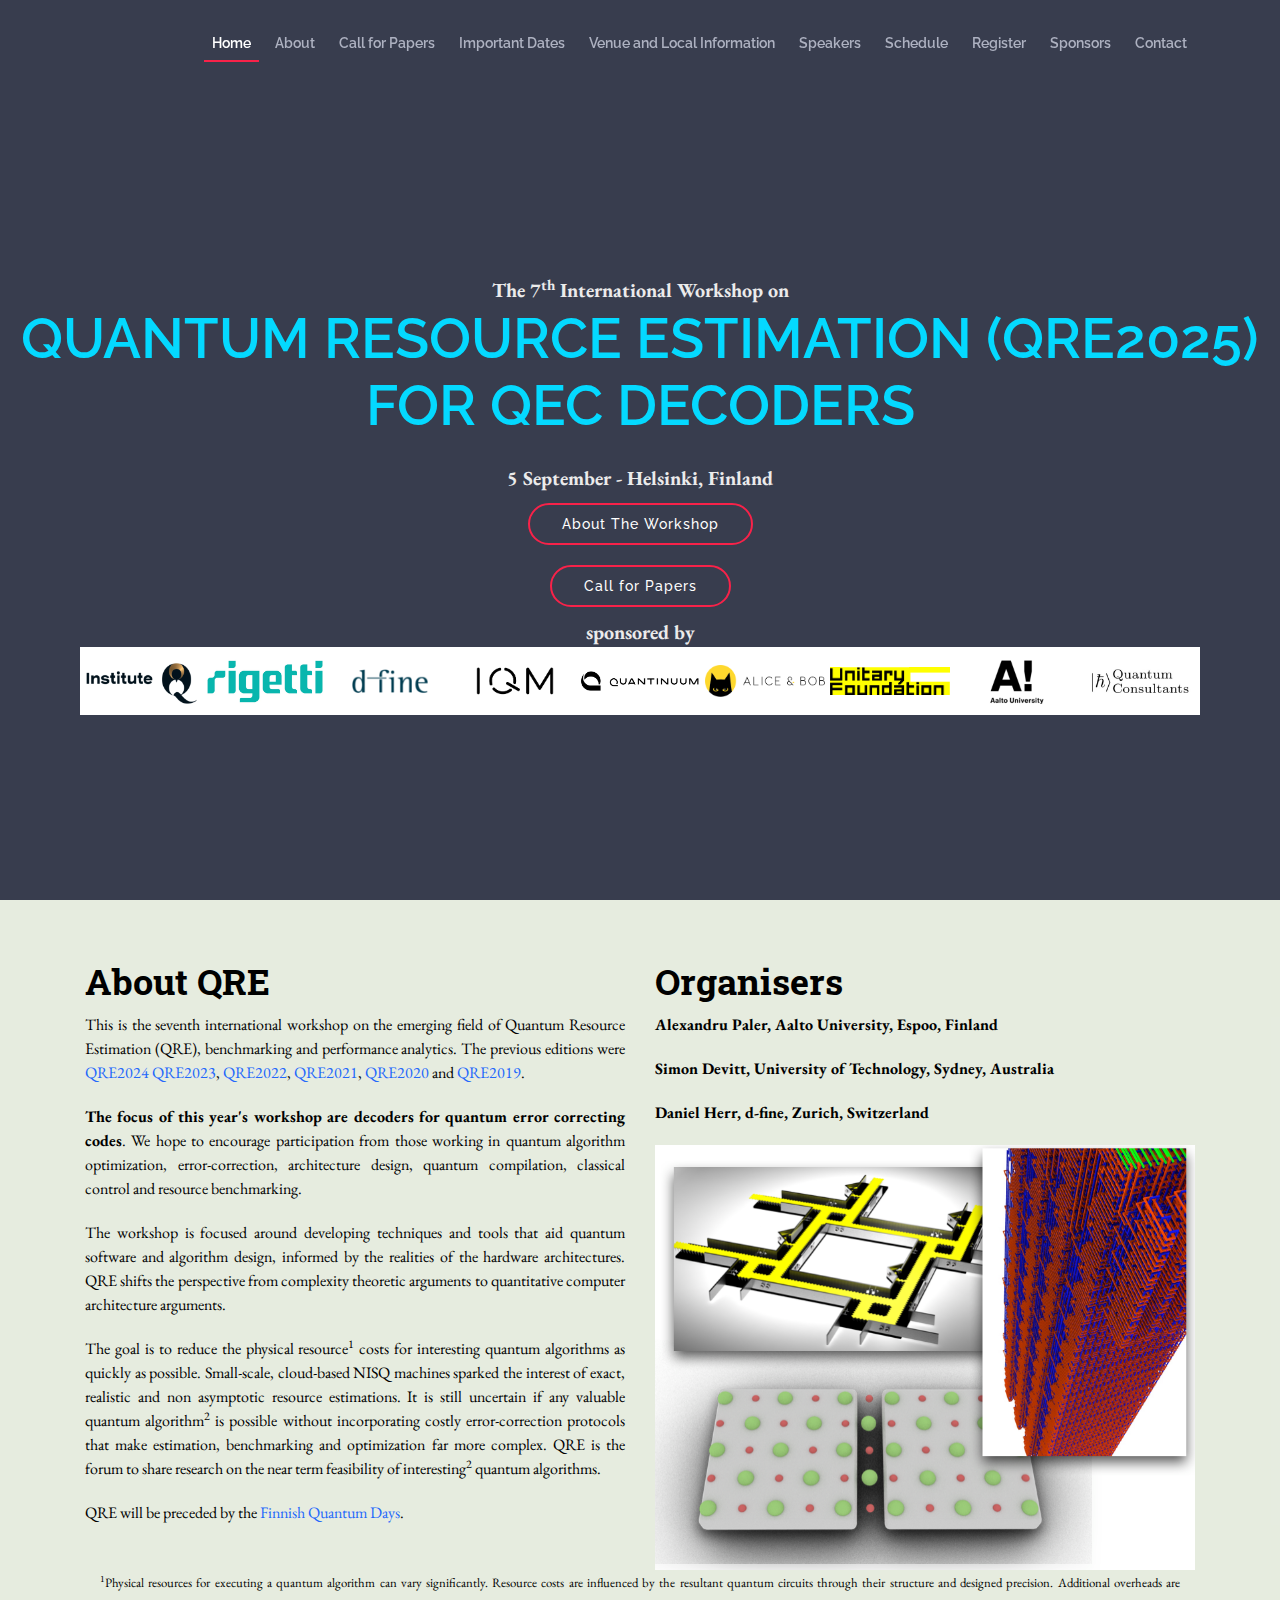
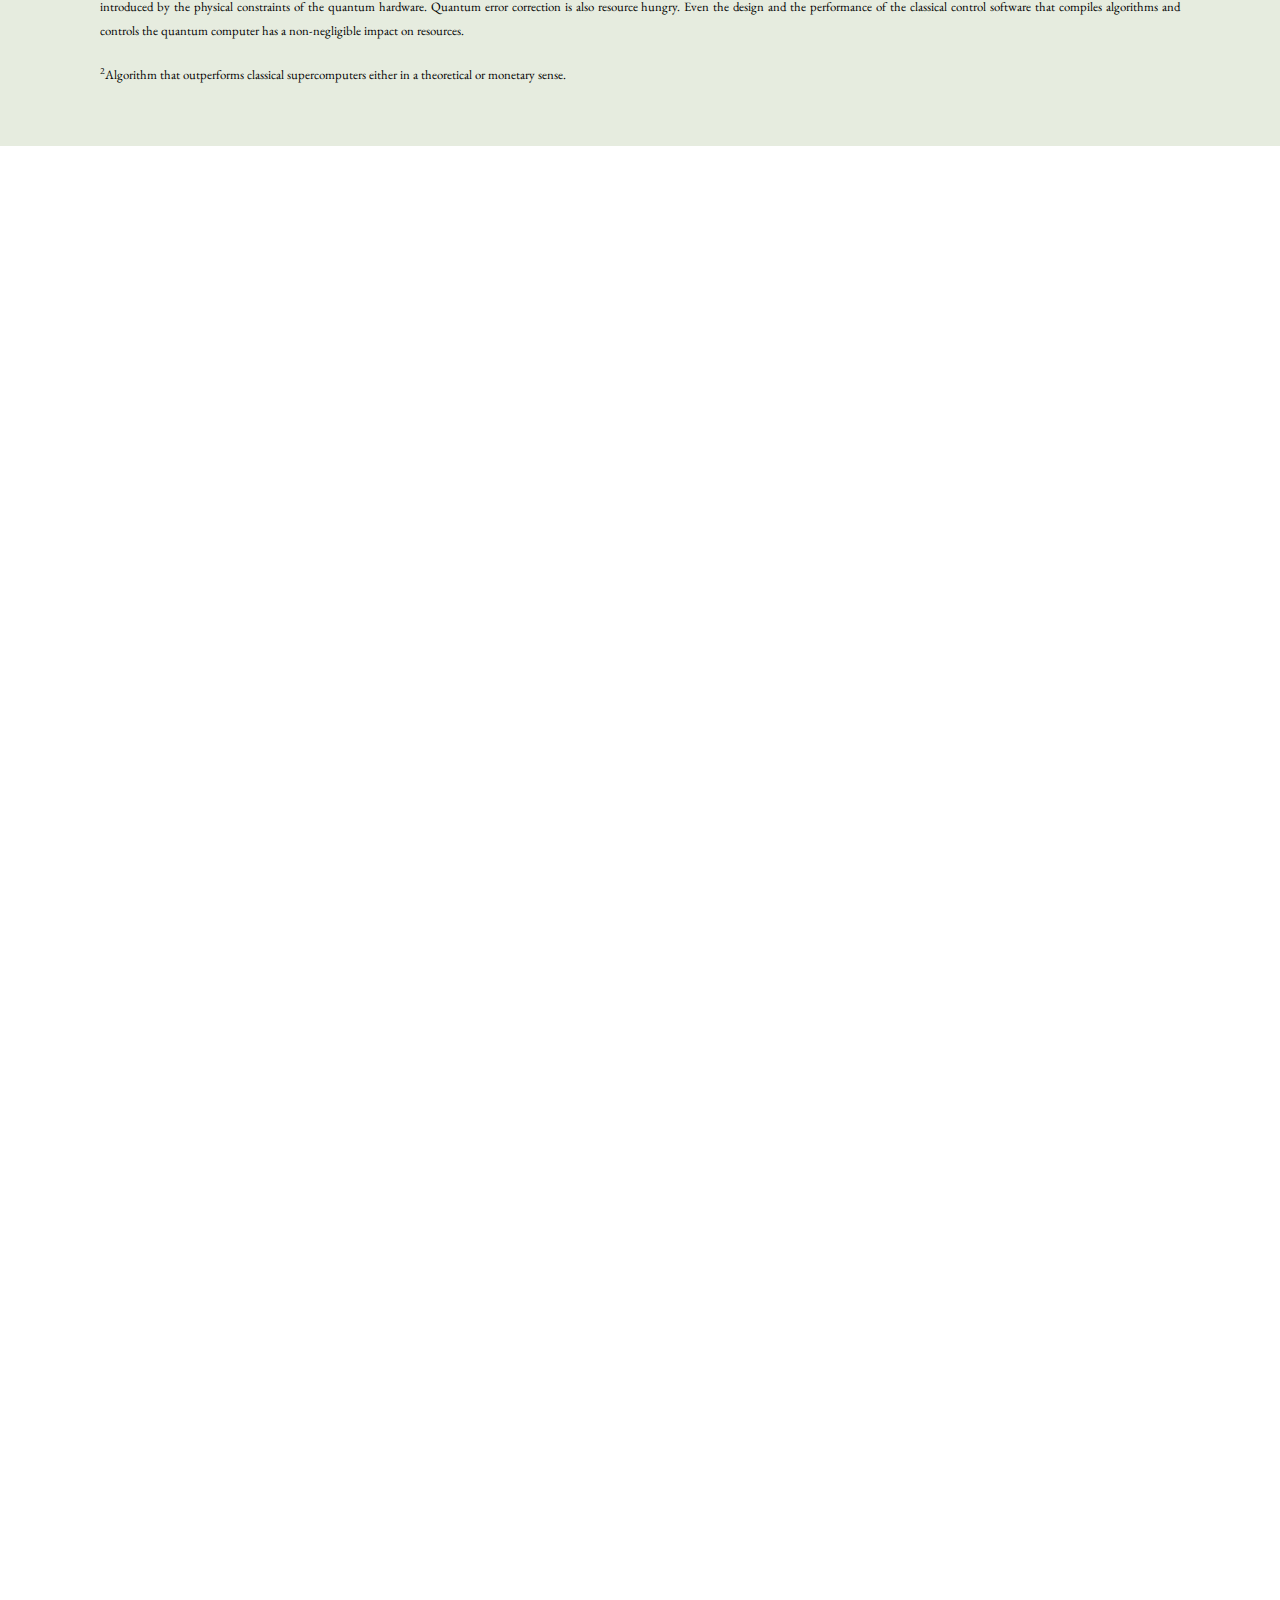
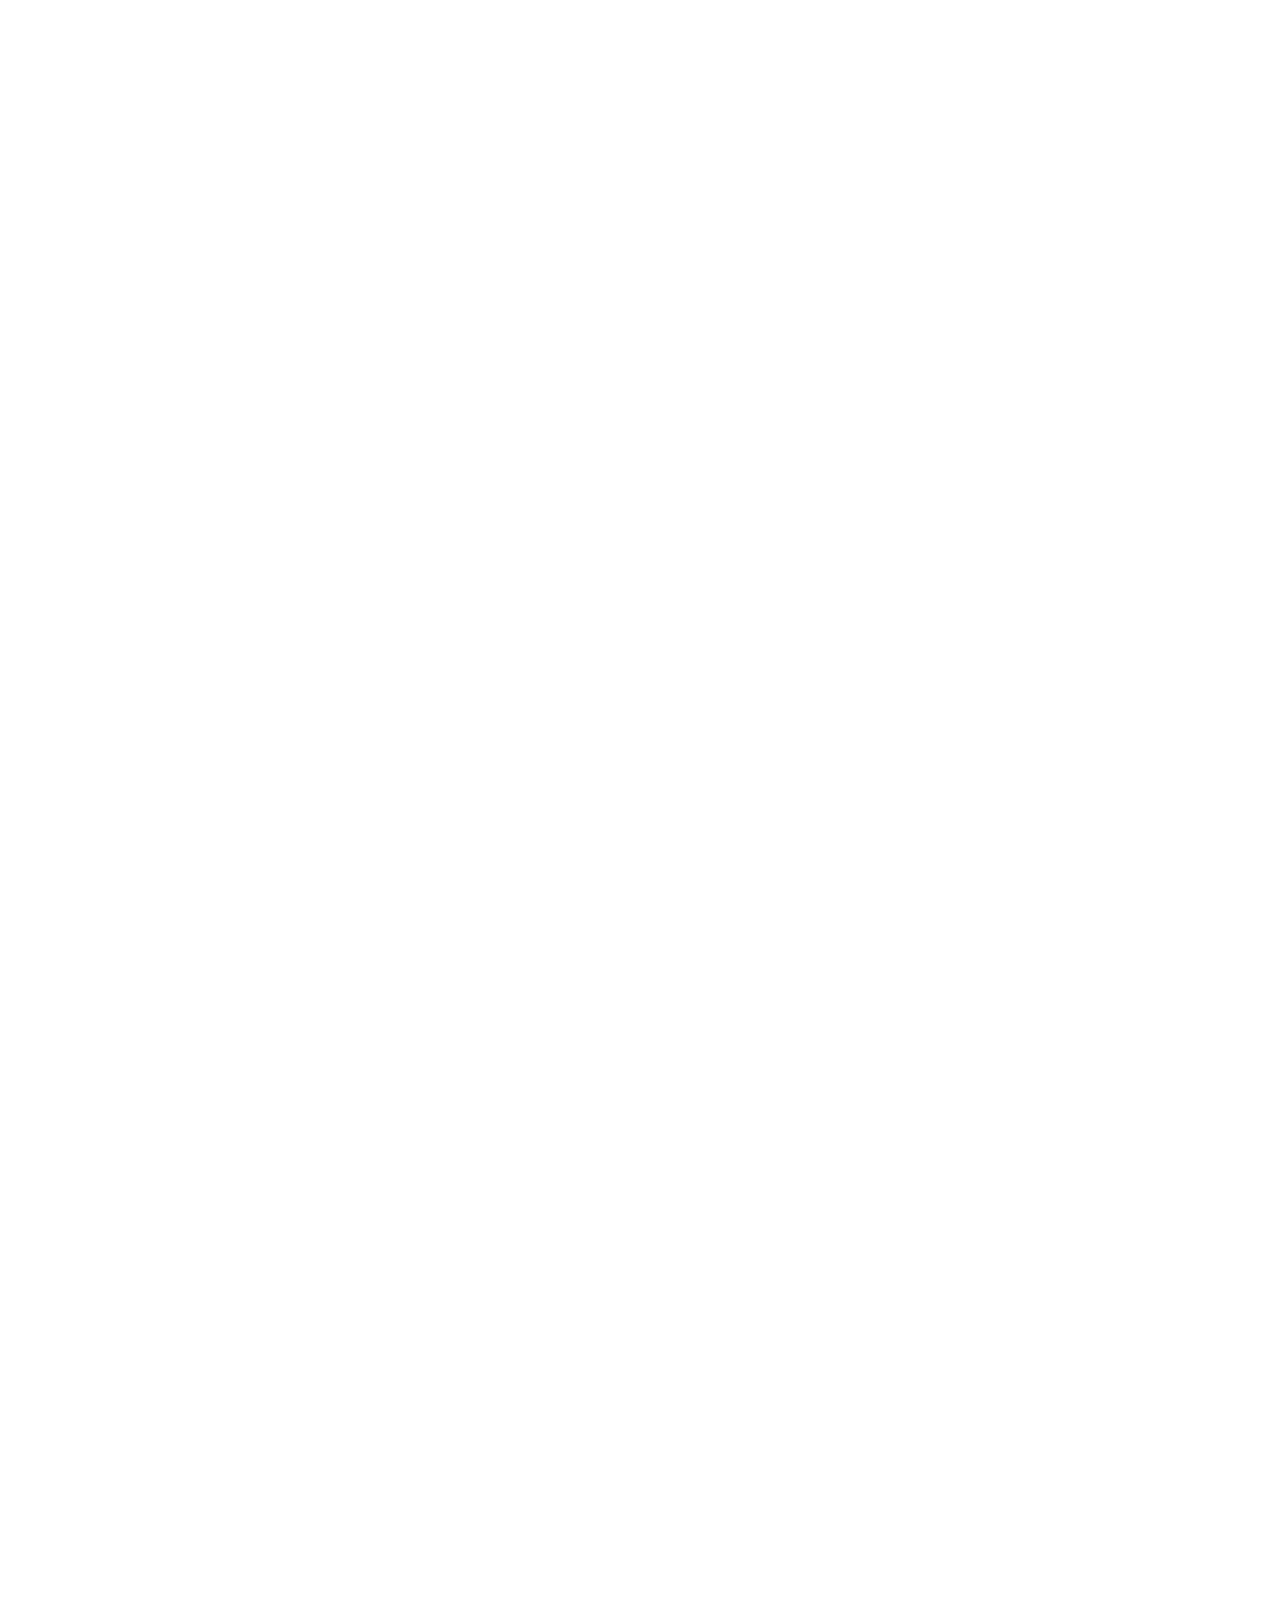
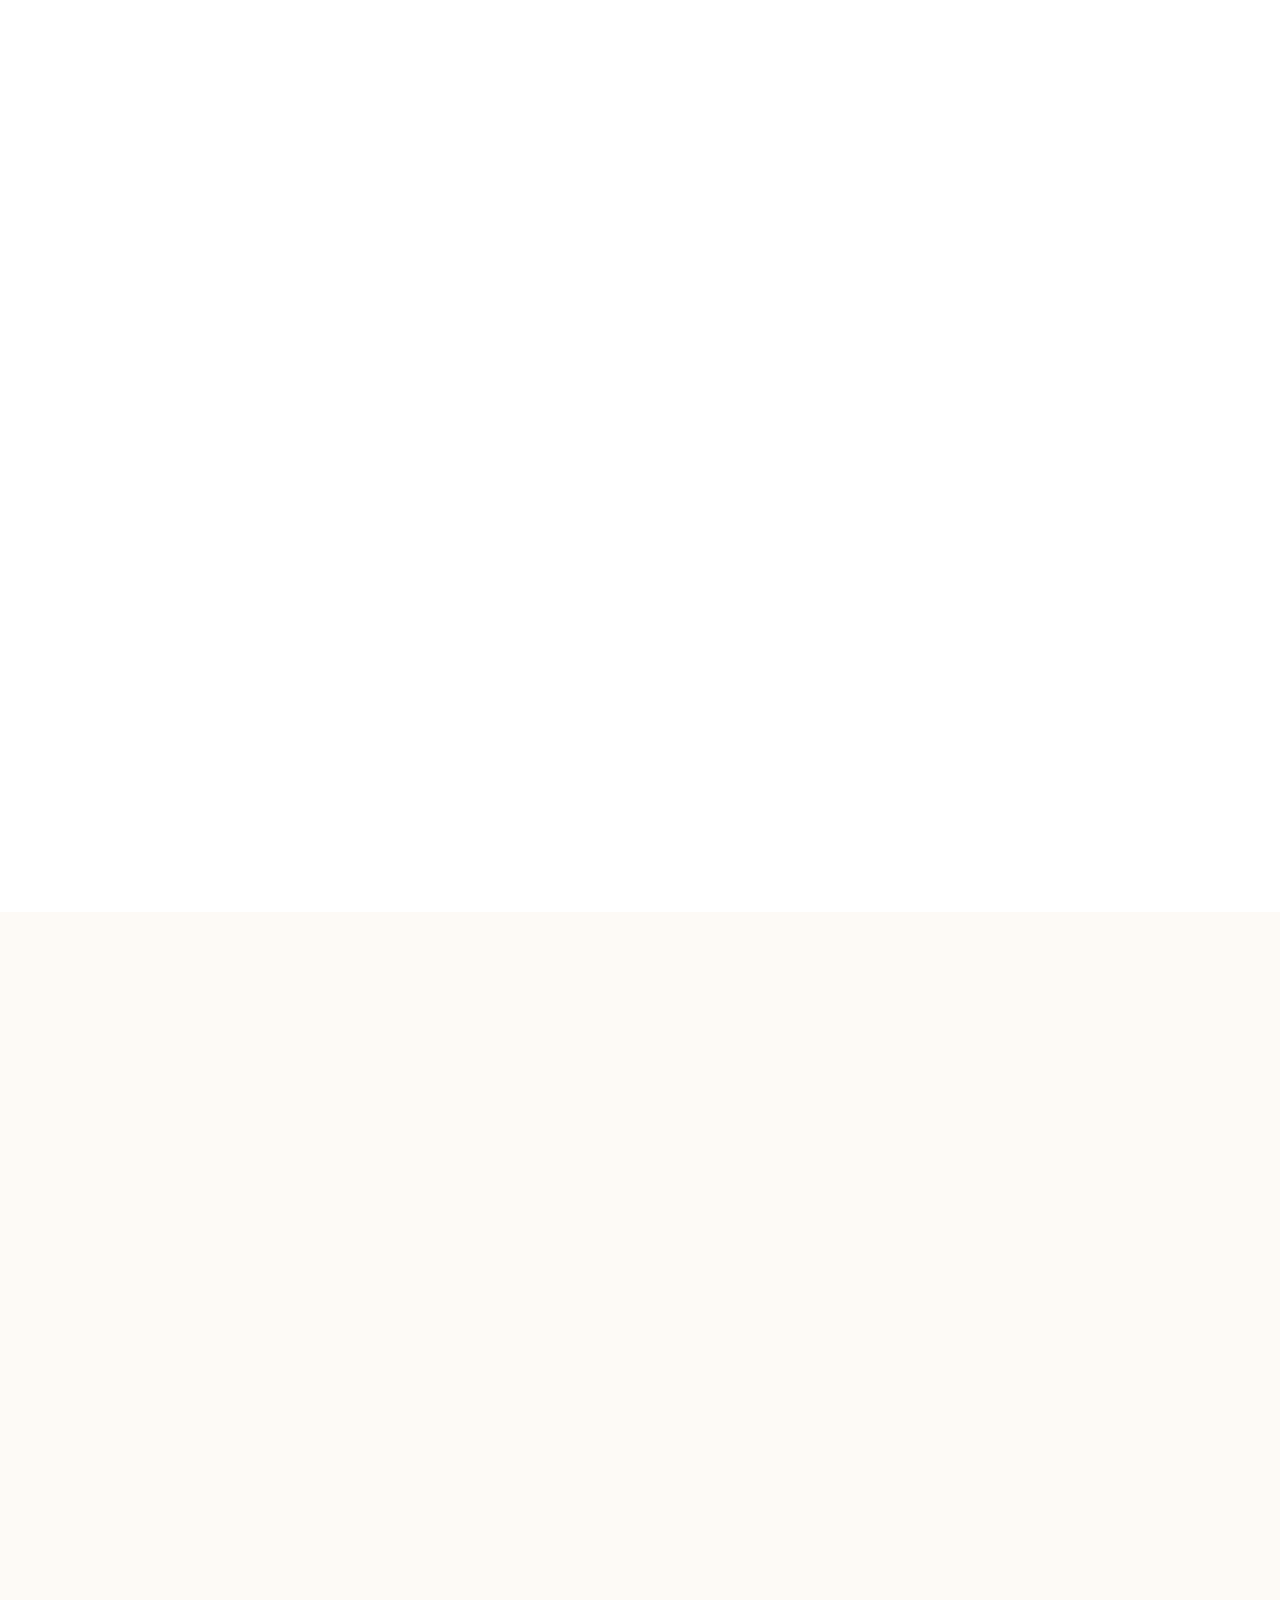
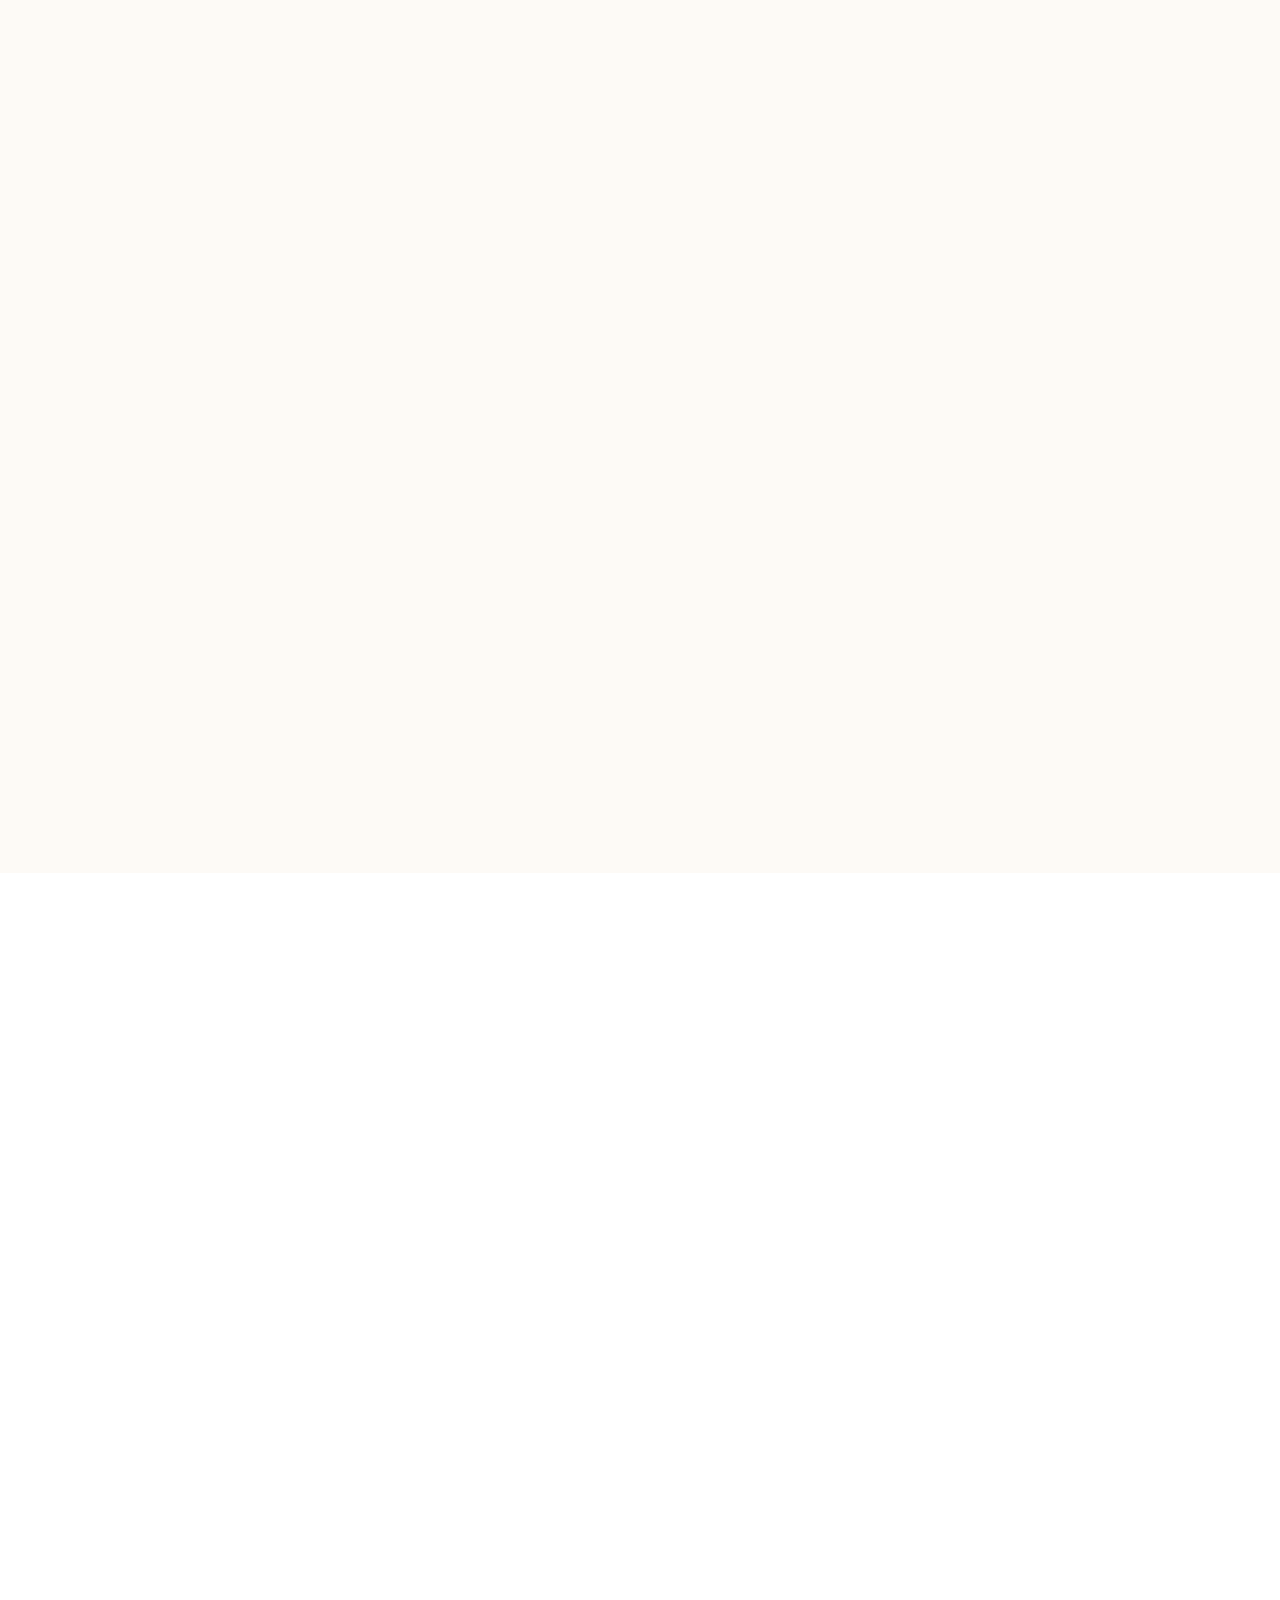
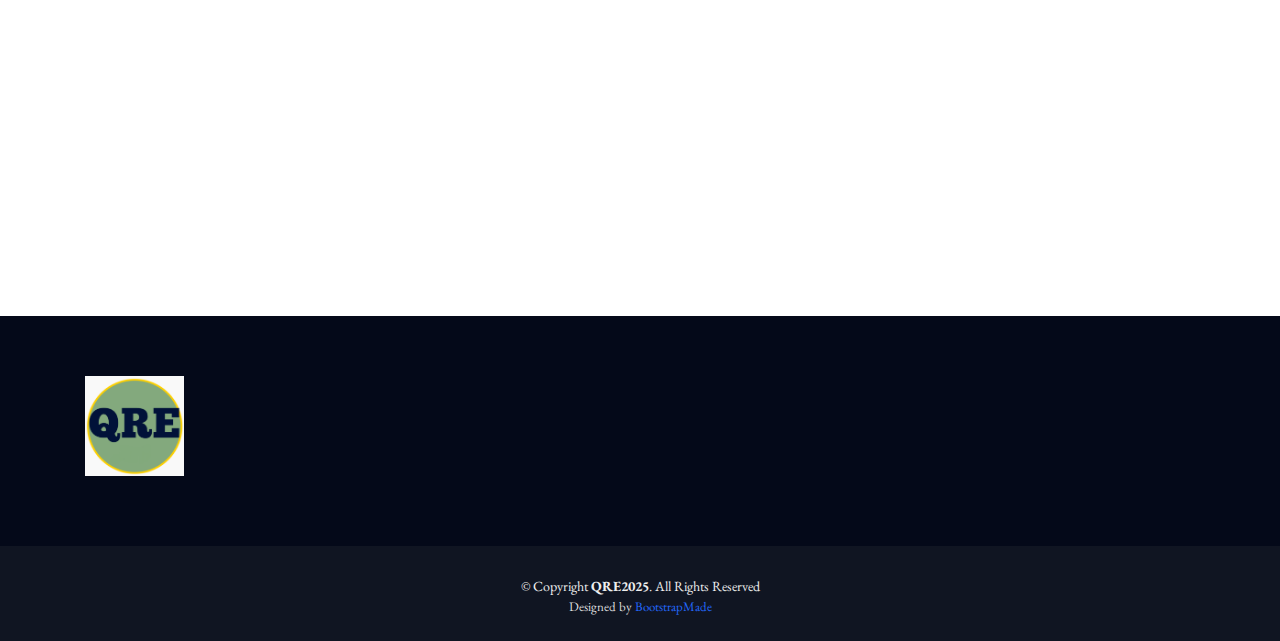
<file: index.html>
<!DOCTYPE html>
<html lang="en">
<head>
  <meta charset="utf-8">
  <title>Quantum Resource Estimation (QRE 2025) for QEC Decoders</title>
  <meta content="width=device-width, initial-scale=1.0" name="viewport">
  <meta content="" name="keywords">
  <meta content="" name="description">

  <!-- Favicons -->
  <link rel="apple-touch-icon-precomposed" sizes="57x57" href="img/apple-touch-icon-57x57.png" />
  <link rel="apple-touch-icon-precomposed" sizes="114x114" href="img/apple-touch-icon-114x114.png" />
  <link rel="apple-touch-icon-precomposed" sizes="72x72" href="img/apple-touch-icon-72x72.png" />
  <link rel="apple-touch-icon-precomposed" sizes="144x144" href="img/apple-touch-icon-144x144.png" />
  <link rel="apple-touch-icon-precomposed" sizes="60x60" href="img/apple-touch-icon-60x60.png" />
  <link rel="apple-touch-icon-precomposed" sizes="120x120" href="img/apple-touch-icon-120x120.png" />
  <link rel="apple-touch-icon-precomposed" sizes="76x76" href="img/apple-touch-icon-76x76.png" />
  <link rel="apple-touch-icon-precomposed" sizes="152x152" href="img/apple-touch-icon-152x152.png" />
  <link rel="icon" type="image/png" href="img/favicon-196x196.png" sizes="196x196" />
  <link rel="icon" type="image/png" href="img/favicon-96x96.png" sizes="96x96" />
  <link rel="icon" type="image/png" href="img/favicon-32x32.png" sizes="32x32" />
  <link rel="icon" type="image/png" href="img/favicon-16x16.png" sizes="16x16" />
  <link rel="icon" type="image/png" href="img/favicon-128.png" sizes="128x128" />

  <!-- <meta name="application-name" content="&nbsp;"/> -->
  <meta name="msapplication-TileColor" content="#FFFFFF" />
  <meta name="msapplication-TileImage" content="mstile-144x144.png" />
  <meta name="msapplication-square70x70logo" content="mstile-70x70.png" />
  <meta name="msapplication-square150x150logo" content="mstile-150x150.png" />
  <meta name="msapplication-wide310x150logo" content="mstile-310x150.png" />
  <meta name="msapplication-square310x310logo" content="mstile-310x310.png" />


  <!-- Google Fonts -->
  <link href="https://fonts.googleapis.com/css?family=Open+Sans:300,300i,400,400i,700,700i|Raleway:300,400,500,700,800" rel="stylesheet">
  <link href="https://fonts.googleapis.com/css?family=Roboto+Slab" rel="stylesheet">
  <link href="https://fonts.googleapis.com/css?family=EB+Garamond" rel="stylesheet">

  <!-- Bootstrap CSS File -->
  <link href="lib/bootstrap/css/bootstrap.min.css" rel="stylesheet">

  <!-- Libraries CSS Files -->
  <link href="lib/font-awesome/css/font-awesome.min.css" rel="stylesheet">
  <link href="lib/animate/animate.min.css" rel="stylesheet">
  <link href="lib/venobox/venobox.css" rel="stylesheet">
  <link href="lib/owlcarousel/assets/owl.carousel.min.css" rel="stylesheet">

  <!-- Main Stylesheet File -->
  <link href="css/style.css" rel="stylesheet">

  <!-- =======================================================
    Theme Name: TheEvent
    Theme URL: https://bootstrapmade.com/theevent-conference-event-bootstrap-template/
    Author: BootstrapMade.com
    License: https://bootstrapmade.com/license/
  ======================================================= -->
</head>

<body>
  <!--==========================
    Header
  ============================-->
  <header id="header">
    <div class="container">

      <div id="logo" class="pull-left">
        <!-- Uncomment below if you prefer to use a text logo -->
        <!-- <h1><a href="#main">C<span>o</span>nf</a></h1> -->
        <!-- <a href="#intro" class="scrollto"><img src="img/logo.png" alt="" title=""></a> -->
      </div>

      <nav id="nav-menu-container">
        <ul class="nav-menu">
          <li class="menu-active"><a href="#intro">Home</a></li>
          <li><a href="#about">About</a></li>
          <li><a href="#cfp">Call for Papers</a></li>
          <li><a href="#importantdates">Important Dates</a></li>
          <li><a href="#venue">Venue and Local Information</a></li>
          <li><a href="#speakers">Speakers</a></li>
          <li><a href="#schedule">Schedule</a></li>
          <li><a href="#register">Register</a></li>
          <li><a href="#sponsors">Sponsors</a></li>
          <li><a href="#contact">Contact</a></li>
        </ul>
      </nav><!-- #nav-menu-container -->
    </div>
  </header><!-- #header -->

  <!--==========================
    Intro Section
  ============================-->
  <section id="intro">
    <div class="intro-container wow fadeIn">
      <p class="mb-0 pb-0">The 7<sup>th</sup> International Workshop on</p>
      <h1 class="mb-4 pb-0"><span>Quantum Resource Estimation (QRE2025)</span></br><span>for QEC Decoders</span></h1>
      <p class="mb-0 pb-0">5 September - Helsinki, Finland</p>
  	  <!-- <p class="mb-0 pb-0" style="color:orange">
        <a href=https://link.webropolsurveys.com/EP/BE5F452DB33EF2C7 target="_blank">Registration is open!</a>
	    </p> -->
	  
    <!-- <a href="https://link.webropolsurveys.com/EP/BE5F452DB33EF2C7" class="about-btn scrollto" target="_blank">Registration</a> -->
	  <a href="#about" class="about-btn scrollto">About The Workshop</a>
    <a href="#cfp" class="about-btn scrollto">Call for Papers</a>
      <!-- <a href="#importantdates" class="about-btn scrollto">Important Dates</a> -->
	  
	  
	  <p class="mb-0 pb-0">sponsored by</p>
	  <p class="mb-0 pb-0" style="background-color:white; text-align:center">
      <a href="https://www.instituteq.fi" target="_blank">
				<img width=120px src="img/sponsors/instituteq.png" class="img-fluid" alt="">
			</a>
      <a href="https://www.d-fine.de/en" target="_blank">
				<img width=120px src="img/sponsors/rigetti.png" class="img-fluid" alt="">
			</a>
			<a href="https://www.d-fine.de/en" target="_blank">
				<img width=120px src="img/sponsors/dfinelogo.png" class="img-fluid" alt="">
			</a>
      <a href="https://meetiqm.com/" target="_blank">
				<img width=120px src="img/sponsors/iqmlogo.png" class="img-fluid" alt="">
			</a>
      <a href="https://www.quantinuum.com/" target="_blank">
				<img width=120px src="img/sponsors/quantinuum.png" class="img-fluid" alt="">
			</a>
      <a href="https://alice-bob.com/" target="_blank">
				<img width=120px src="img/sponsors/aliceandbob.png" class="img-fluid" alt="">
			</a>
      <a href="https://unitary.foundation/" target="_blank">
				<img width=120px src="img/sponsors/unitaryfoundation.png" class="img-fluid" alt="">
			</a>
      <a href="https://www.aalto.fi/en" target="_blank">
				<img width=120px src="img/sponsors/aalto.png" class="img-fluid" alt="">
			</a>
      <a href="http://www.h-bar.com.au" target="_blank">
				<img width=120px src="img/sponsors/hbarlogo.jpg" class="img-fluid" alt="">
			</a>
	  </p>
      
    </div>
  </section>

  <main id="main">

    <!--==========================
      About Section
    ============================-->
    <section id="about" class="section-with-bg wow fadeInUp">
      <div class="container">
        <div class="row">
          <div class="col-lg-6">
            <h2>About QRE</h2>
            <p>
              This is the seventh international workshop on the emerging field of Quantum Resource Estimation (QRE), benchmarking and performance analytics.
              The previous editions were 
	      <a target="_blank" href="http://qre2024.quantumresource.org">QRE2024</a>
	      <a target="_blank" href="http://qre2023.quantumresource.org">QRE2023</a>,
              <a target="_blank" href="http://qre2022.quantumresource.org">QRE2022</a>, 
              <a target="_blank" href="http://qre2021.quantumresource.org">QRE2021</a>, 
              <a target="_blank" href="http://qre2020.quantumresource.org">QRE2020</a> and
              <a target="_blank" href="http://qre2019.quantumresource.org">QRE2019</a>.
            </p>
            <p>
              <b>The focus of this year's workshop are decoders for quantum error correcting codes</b>. We hope to encourage participation from those working in quantum algorithm optimization, 
              error-correction, architecture design, quantum compilation, classical control and resource benchmarking.
            </p>
            <p>
                The workshop is focused around developing techniques and tools that aid quantum software and algorithm 
                design, informed by the realities of the hardware architectures. QRE shifts the perspective from complexity theoretic 
                arguments to quantitative computer architecture arguments.
            </p>                
            <p>
              The goal is to reduce the physical resource<sup>1</sup> costs for interesting quantum algorithms as quickly as possible.
              Small-scale, cloud-based NISQ machines sparked the interest of exact, realistic and non asymptotic resource estimations.
              It is still uncertain if any valuable quantum algorithm<sup>2</sup> is possible without incorporating costly error-correction 
              protocols that make estimation, benchmarking and optimization far more complex. QRE is the forum to share research on the near term 
              feasibility of interesting<sup>2</sup> quantum algorithms.
            </p>

            <p>
              QRE will be preceded by the <a href="https://instituteq.fi/fqd/" target=_blank>Finnish Quantum Days</a>.
            </p>
          </div>

          <div class="col-lg-6">
            <h2>Organisers</h2>
            <p><b>Alexandru Paler, Aalto University, Espoo, Finland</b></p>
            <p><b>Simon Devitt, University of Technology, Sydney, Australia</b></p>
            <p><b>Daniel Herr, d-fine, Zurich, Switzerland</b></p>
            <img src="img/img1.jpg" alt="Braiding" class="img-fluid">
          </div>
		  
          <!--<div class="col-lg-12">
            <h3>Technical Program Committee</h3>
            <ul>
                <li>TBA</li>
          </ul>-->
            
		  </div>
		  
          <div class="col-lg-12">
              <p>
                  <small>
                  <sup>1</sup>Physical resources for executing a quantum algorithm can vary significantly. 
                  Resource costs are influenced by the resultant quantum circuits through
                  their structure and designed precision. Additional overheads are introduced by the physical 
                  constraints of the quantum hardware. Quantum error correction is also resource hungry.
                  Even the design and the performance of the classical control software that compiles 
                  algorithms and controls the quantum computer has a non-negligible 
                  impact on resources.
                  </small>
                </p>
                <p>
                  <small>
                  <sup>2</sup>Algorithm that outperforms classical supercomputers either in a theoretical or monetary sense.
                  </small>
                </p>
          </div>
        </div>
      </div>
    </section>

    <!--==========================
      Call for Papers Section
    ============================-->
    <section id="cfp" class="wow fadeInUp">
      <div class="container">
        <div class="section-header">
          <h2>Call for Papers</h2>
          <p><a href="cfp+qre+2025.txt" target=_blank>Download TXT</a></p>
          <p><a href="https://easychair.org/conferences/?conf=qre2025" target=_blank>Submission Site</a></p>
        </div>
        <div class="row">
            <p>
                Quantum computation has a growing number of promising application areas such as quantum 
                chemistry, quantum optimisation and finance. However, the first industrially relevant 
                and scalable quantum computer seems to be at least a decade away. Therefore, one of the 
                most pressing questions is <b>"How many physical qubits and how much time is necessary to 
                execute a quantum algorithm on a selected hardware platform where the algorithmic output is more important 
                than the fact a quantum computer was used to calculate it?"</b>
            </p>
            <p> By examining this question in depth 
                we can motivate continued investment for quantum computing, further enable resource friendly 
                quantum algorithm development and continue to push technological advances that will 
                lead to a scalable quantum computing ecosystem. 
            </p> 
            <p>
                The workshop will bring together researchers to discuss new methods and directions 
                needed to develop, as soon as possible, the tools to:
                <ul>
                  <li>accurately analyze and benchmark complex quantum algorithms</li>
                  <li>adapt error-correction techniques</li>
                  <li>refine classical control and hardware microarchitectures</li>
                  <li>enable scientifically and commercially relavant quantum applications</li>
                </ul>
            </p>
            <p>
                Research papers, tutorials, software and other demonstrations, and work-in-progress reports are within 
                the scope of the workshop. Invited talks by leading international experts will complete 
                the program. Contributions on all areas of <b>quantum performance analytics</b> are welcome:
                <ul>
                    <li>High level quantum circuit analytics.</li>
                    <li>Fault-tolerant quantum circuit analytics.</li>
                    <li>Clifford+T optimisation strategies.</li>
                    <li>Resource efficient surface code implementations.</li>
                    <li>Surface code decoders.</li>
                    <li>Practical quantitative analysis of surface code alternatives.</li>
                    <li>Noisy Intermediate Scale Quantum (NISQ) evaluation.</li>
              </ul>
            </p>
            <p>
              Initial <a target="_blank" href="https://easychair.org/conferences/?conf=qre2025">submission for QRE2025</a> will consist of an extended abstract, limited to 2+epsilon-pages (including 
              figures and references, please don't go nuts with the epsilon!). Contributions must be written in English and report on original, unpublished work, not submitted for publication elsewhere.
			  </p>
			  <!-- <p>
				Upon acceptance, researchers are invited to submit full research papers to <b>Research Directions: Quantum Technologies</b> (Cambridge University Press).
            </p> -->
        </div>
      </div>
    </section>

     <!--==========================
      Important Dates Section
    ============================-->
    <section id="importantdates" class="section-with-bg wow fadeInUp">
      <div class="container">
        <div class="section-header">
          <h2>Important Dates</h2>
          <p><a href="https://easychair.org/conferences/?conf=qre2025" target=_blank>Submission Site</a></p>
        </div>
        <div class="row">
            Extended Abstract Submission: <b>13th July 2025</b>
        </div>
        <div class="row">
            Notification Extended Abstract: <b>27th July 2025</b>
        </div>
        <div class="row">
            Workshop Date: <b>5th September 2025</b>
        </div>
      </div>
    </section>

     <!--==========================
      Venue and Local Information Section
    ============================-->
    <section id="venue" class="section-with-bg wow fadeInUp">
      <div class="container">
        <div class="section-header">
          <h2>Venue</h2>
        </div>
        <div class="row">
          <p>QRE2025 will be held in Helsinki, the capital of Finland. The venue is Aalto University's building in Töölö.
        </div>
        <div class="row">
          <iframe src="https://www.google.com/maps/embed?pb=!1m18!1m12!1m3!1d1180.0086646053267!2d24.921732404082352!3d60.17195743422286!2m3!1f0!2f0!3f0!3m2!1i1024!2i768!4f13.1!3m3!1m2!1s0x46920beeb249d5a5%3A0x815d7dbef087dd97!2zQWFsdG8gVW5pdmVyc2l0eSBUw7bDtmzDtg!5e0!3m2!1sen!2sfi!4v1746022424972!5m2!1sen!2sfi" width="400" height="300" style="border:0;" allowfullscreen="" loading="lazy" referrerpolicy="no-referrer-when-downgrade"></iframe>        
        </div>

        <div class="section-header">
          <h2>Hotels</h2>
        </div>
        <div class="row">
          <p>The following is a list of hotels located close to the venue:</p>
          <ul>
            <li><a href="https://www.radissonhotels.com/en-us/hotels/radisson-blu-helsinki-royal" target=_blank>Radisson Blu</a></li>
            <li><a href="https://unihome.fi/kohteet/toolo-towers" target=_blank>Töölö Towers</a></li>
          </ul>
        </div>

        <div class="section-header">
          <h2>Local Information</h2>
        </div>
        <div class="row">
          <p>The <strong>public transportation</strong> company of the Helsinki region is <a href="https://www.hsl.fi/en" target=_blank>HSL</a>.
						There is a zone system in place, click <a href="https://moovitapp.com/index/public-transit-maps/?map=Finland_Helsinki_Zones_AB.pdf" target=_blank>here</a>
						for an unofficial zone map. Tickets are valid for certain zones and for a period of time.
						You can by paper tickets in the occasional ticket machine or from R-kiosks.
						For daily use it is better to download the
						<a href="https://www.hsl.fi/en/tickets-and-fares/hsl-app" target=_blank>HSL app</a>, which offers digital tickets and payment.
					The city center of Helsinki and most hotels are in Zone A. The airport is in zone C.</p>
					<p><strong>After your arrival to the airport</strong> follow the signs either to the taxi stand or the train.
						The cheapest way to get to the center of Helsinki from the
						airport (HEL) is to take a train, which takes you to the main train station in the center of Helsinki.
						You can by a ticket for the ABC zones next to the train tracks. All trains go to Helsinki
						(In Swedish, Helsingfors) main station.
						Your ticket is valid for ~90 minutes which is enough to also use further trams/buses to get to your hotel.</p>
					<p>Unfortunately, during the conference there will be <strong>significant disruption in the metro service</strong> due to construction work.
						The metro does not operate between Kamppi and University of Helsinki (Helsingin Yliopisto) stations, and the Metro station
						at the Central Railway Station (Rautatieasema) will be closed.
						These stations are within walkable distances, and you can also take trams 9 or 9B.
						For more information on this and other metro disruptions, click
						<a href="https://www.hsl.fi/en/hsl/major-service-changes-in-2025/changes-to-metro-services" target=_blank>here</a>.</p>	
					<p>If this is your first time in Helsinki, it is worth taking a look at some
						<a href="https://www.visitfinland.com/en/places-to-go/helsinki-region/helsinki-city/" target=_blank>general and tourist information.</a></p>
        </div>
      </div>
    </section>

    <!--==========================
      Speakers Section
    ============================-->
    <section id="speakers" class="wow fadeInUp">
      <div class="container">
        <div class="section-header">
          <h2>Invited Speakers</h2>
        </div>

        <div class="row">
			
			    <div class="col-lg-4 col-md-6">
            <div class="speaker">
              <img src="img/speakers/francisco_garcia.png" alt="Speaker" class="img-fluid">
              <div class="details">
                <h3>Francisco Garcia-Herrero (Complutense Madrid)</h3>
                <p>&nbsp;</p>
              </div>
            </div>
          </div>
          <div class="col-lg-4 col-md-6">
            <div class="speaker">
              <img src="img/speakers/joschka_roffe.jpg" alt="Speaker" class="img-fluid">
              <div class="details">
                <h3>Joschka Roffe (University of Edinburgh)</h3>
                <p>&nbsp;</p>
              </div>
            </div>
          </div>
          <div class="col-lg-4 col-md-6">
            <div class="speaker">
              <img src="img/speakers/dan_browne.jpg" alt="Speaker" class="img-fluid">
              <div class="details">
                <h3>Dan Browne (University College London)</h3>
                <p>&nbsp;</p>
              </div>
            </div>
          </div>
          <div class="col-lg-4 col-md-6">
            <div class="speaker">
              <img src="img/speakers/edwin_tham.jpg" alt="Speaker" class="img-fluid">
              <div class="details">
                <h3>Edwin Tham (IonQ)</h3>
                <p>&nbsp;</p>
              </div>
            </div>
          </div>
          <div class="col-lg-4 col-md-6">
            <div class="speaker">
              <img src="img/speakers/laleh_beni.png" alt="Speaker" class="img-fluid">
              <div class="details">
                <h3>Laleh Beni (Google)</h3>
                <p>&nbsp;</p>
              </div>
            </div>
          </div>
          <div class="col-lg-4 col-md-6">
            <div class="speaker">
              <img src="img/speakers/madelyn_cain.jpeg" alt="Speaker" class="img-fluid">
              <div class="details">
                <h3>Madelyn Cain (Harvard University)</h3>
                <p>&nbsp;</p>
              </div>
            </div>
          </div>
          <div class="col-lg-4 col-md-6">
            <div class="speaker">
              <img src="img/speakers/joan_camps.jpg" alt="Speaker" class="img-fluid">
              <div class="details">
                <h3>Joan Camps (Riverlane)</h3>
                <p>&nbsp;</p>
              </div>
            </div>
          </div>
        </div>
      </div>

    </section>

    <!--==========================
      Schedule Section
    ============================-->
    <section id="schedule" class="section-with-bg">
      <div class="container wow fadeInUp">
        <div class="section-header">
          <h2>Event Schedule - all times are EET (Helsinki) </h2>
        </div>

        <div class="tab-content row justify-content-center">
            <div role="tabpanel" class="col-lg-9 tab-pane fade show active" id="day-1">

              <div class="row schedule-item">
                <div class="col-md-3"><time>08:30</time></div>
                <div class="col-md-9">
                    <h4>Registration</h4>
                    <p style="text-decoration:underline">Aalto Toolo lobby</p>
                    <p></p>
                </div>
              </div>
              
              <div class="row schedule-item">
                <div class="col-md-3">EET</div>
                <div class="col-md-9" style="background-color: aquamarine">
                    <h5>Session 1</h5>
                </div>
              </div>
        
              <div class="row schedule-item">
                <div class="col-md-3"><time>09:15</time></div>
                <div class="col-md-9">
                    <h4>Localised Statistics Decoding</h4>
                    <p style="text-decoration:underline">Joschka Roffe (University of Edinburgh)</p>
                    <p></p>
                </div>
              </div>
    
              <div class="row schedule-item">
                  <div class="col-md-3"><time>10:00</time></div>
                  <div class="col-md-9">
                      <h4>Scalable decoding protocols for fast transversal logic in the surface code</h4>
                      <p style="text-decoration:underline">Joan Camps (Riverlane)</p>
                      <p></p>
                  </div>
              </div>
    
              <div class="row schedule-item">
                <div class="col-md-3">10:45</div>
                <div class="col-md-9">
                    <h4>Coffee Break</h4>
                    <p></p>
                </div>
              </div>
    
              <div class="row schedule-item">
                <div class="col-md-3">&nbsp;</div>
                <div class="col-md-9" style="background-color: aquamarine">
                    <h5>Session 2</h5>
                </div>
              </div>
    
              <div class="row schedule-item">
                <div class="col-md-3"><time>11:15</time></div>
                <div class="col-md-9">
                    <h4>Quantum error correction and decoding with neutral atoms</h4>
                    <p style="text-decoration:underline">Madelyn Cain (Harvard University)</p>
                    <p></p>
                </div>
              </div>
    
              <div class="row schedule-item">
                <div class="col-md-3"><time>12:00</time></div>
                <div class="col-md-9">
                    <h4> The AutDEC decoder - Improving Belief Propagation by ensembling and code symmetry</h4>
                    <p style="text-decoration:underline">Dan Browne (University College London)</p>
                    <p></p>
                </div>
              </div>
    
              <div class="row schedule-item">
                <div class="col-md-3">12:45</div>
                <div class="col-md-9">
                    <h4>Lunch Break</h4>
                    <p></p>
                </div>
              </div>
    
              <div class="row schedule-item">
                <div class="col-md-3">&nbsp;</div>
                <div class="col-md-9" style="background-color: aquamarine">
                    <h5>Session 3</h5>
                </div>
              </div>
            
              <div class="row schedule-item">
                <div class="col-md-3"><time>13:45</time></div>
                <div class="col-md-9">
                    <h4>Tesseract: A Search-Based Decoder for Quantum Error Correction</h4>
                    <p style="text-decoration:underline">Laleh Beni (Google)</p>
                    <p></p>
                </div>
              </div>

              <div class="row schedule-item">
                <div class="col-md-3"><time>14:30</time></div>
                <div class="col-md-9">
                    <h4>Fault-tolerance in the near- and medium-term</h4>
                    <p style="text-decoration:underline">Edwin Tham (IonQ)</p>
                    <p></p>
                </div>
              </div>

              <div class="row schedule-item">
                <div class="col-md-3">15:15</div>
                <div class="col-md-9">
                    <h4>Coffee Break</h4>
                    <p></p>
                </div>
              </div>
    
              <div class="row schedule-item">
                <div class="col-md-3">&nbsp;</div>
                <div class="col-md-9" style="background-color: aquamarine">
                    <h5>Session 4</h5>
                </div>
              </div>
    
              <div class="row schedule-item">
                <div class="col-md-3"><time>15:45</time></div>
                <div class="col-md-9">
                    <h4>Low-Latency and Low-Overhead Hardware Resources for Accurate Quantum LDPC decoders</h4>
                    <p style="text-decoration:underline">Francisco Garcia-Herrero (Complutense Madrid)</p>
                    <p></p>
                </div>
              </div>
    
              <div class="row schedule-item">
                <div class="col-md-3"><time>16:30</time></div>
                <div class="col-md-9">
                    <h4>...</h4>
                    <p style="text-decoration:underline">TBA</p>
                    <p></p>
                </div>
              </div>

    
    
              <div class="row schedule-item">
                <div class="col-md-3">17:15</div>
                <div class="col-md-9">
                    <h4>End</h4>
                    <p></p>
                </div>
              </div>
              
                   
          </div>
        </div>

      </div>

    </section>
	
	<!--==========================
      Register Section
    ============================-->
    <section id="register" class="wow fadeInUp">
      <div class="container">
        <div class="section-header">
          <h2>Registration</h2>
    
          <p><a href="https://link.webropolsurveys.com/EP/BE5F452DB33EF2C7" target="_blank">Click here for registration.</a></p>

    
          <p>For any questions <a href="#contact">contact</a> the workshop organisers.</p>
        </div>

        <div class="tab-content row justify-content-center">
        </div>

      </div>

    </section>

    <!--==========================
      Sponsors Section
    ============================-->
    <section id="sponsors" class="wow fadeInUp">

      <div class="container">
        <div class="section-header">
          <h2>Sponsors</h2>
        </div>
        <div class="row no-gutters sponsors-wrap clearfix">
          <div class="col-sm-2 abc">
            <a href="https://www.aalto.fi/en" target="_blank">
              <img src="img/sponsors/instituteq.png" class="img-fluid" alt="">
            </a>
          </div> 
          <div class="col-sm-2 abc">
            <a href="https://www.d-fine.de/en" target="_blank">
              <img width=120px src="img/sponsors/rigetti.png" class="img-fluid" alt="">
            </a>
          </div>
		      <div class="col-sm-2 abc">
            <a href="https://www.aalto.fi/en" target="_blank">
              <img src="img/sponsors/dfinelogo.png" class="img-fluid" alt="">
            </a>
          </div>
          <div class="col-sm-2 abc">
            <a href="https://meetiqm.com/" target="_blank">
              <img width=90px src="img/sponsors/iqmlogo.png" class="img-fluid" alt="">
            </a>
          </div>
          <div class="col-sm-2 abc">
            <a href="https://www.quantinuum.com/" target="_blank">
              <img src="img/sponsors/quantinuum.png" class="img-fluid" alt="">
            </a>
          </div>
          <div class="col-sm-2 abc">
            <a href="https://alice-bob.com//" target="_blank">
              <img src="img/sponsors/aliceandbob.png" class="img-fluid" alt="">
            </a>
          </div>
          <div class="col-sm-2 abc">
            <a href="https://unitary.foundation/" target="_blank">
              <img src="img/sponsors/unitaryfoundation.png" class="img-fluid" alt="">
            </a>
          </div>
          <div class="col-sm-2 abc">
            <a href="http://www.h-bar.com.au" target="_blank">
				      <img src="img/sponsors/hbarlogo.jpg" class="img-fluid" alt="">
			      </a>
          </div>
        </div>
      </div>
    </section>

    <!--==========================
      Contact Section
    ============================-->
    <section id="contact" class="section-bg wow fadeInUp">

      <div class="container">

        <div class="section-header">
          <h2>Contact Us</h2>
          <!-- <p>EMAIL EMAIL</p> -->
        </div>

        <div class="row contact-info">

          <div class="col-md-4">
            <div class="contact-email">
              <i class="ion-ios-email-outline"></i>
              <h3>Email</h3>
              <p><a href="mailto:workshopquantumresource@gmail.com">workshopquantumresource@gmail.com</a></p>
            </div>
          </div>

        </div>

      </div>
    </section><!-- #contact -->

  </main>


  <!--==========================
    Footer
  ============================-->
  <footer id="footer">
    <div class="footer-top">
      <div class="container">
        <div class="row">

          <div class="col-lg-3 col-md-6 footer-info">
            <img src="img/logo.png" alt="Workshop on Quantum Resource Estimation">
           </div>

          <!-- <div class="col-lg-3 col-md-6 footer-links">
            <h4>Useful Links</h4>
            <ul>
              <li><i class="fa fa-angle-right"></i> <a href="#">Home</a></li>
              <li><i class="fa fa-angle-right"></i> <a href="#">About us</a></li>
              <li><i class="fa fa-angle-right"></i> <a href="#">Services</a></li>
              <li><i class="fa fa-angle-right"></i> <a href="#">Terms of service</a></li>
              <li><i class="fa fa-angle-right"></i> <a href="#">Privacy policy</a></li>
            </ul>
          </div> -->

          <!-- <div class="col-lg-3 col-md-6 footer-links">
            <h4>Useful Links</h4>
            <ul>
              <li><i class="fa fa-angle-right"></i> <a href="#">Home</a></li>
              <li><i class="fa fa-angle-right"></i> <a href="#">About us</a></li>
              <li><i class="fa fa-angle-right"></i> <a href="#">Services</a></li>
              <li><i class="fa fa-angle-right"></i> <a href="#">Terms of service</a></li>
              <li><i class="fa fa-angle-right"></i> <a href="#">Privacy policy</a></li>
            </ul>
          </div> -->

          <!-- <div class="col-lg-3 col-md-6 footer-contact">
            <h4>Contact Us</h4>
            <p>
              A108 Adam Street <br>
              New York, NY 535022<br>
              United States <br>
              <strong>Phone:</strong> +1 5589 55488 55<br>
              <strong>Email:</strong> info@example.com<br>
            </p>

            <div class="social-links">
              <a href="#" class="twitter"><i class="fa fa-twitter"></i></a>
              <a href="#" class="facebook"><i class="fa fa-facebook"></i></a>
              <a href="#" class="instagram"><i class="fa fa-instagram"></i></a>
              <a href="#" class="google-plus"><i class="fa fa-google-plus"></i></a>
              <a href="#" class="linkedin"><i class="fa fa-linkedin"></i></a>
            </div>

          </div> -->

        </div>
      </div>
    </div>

    <div class="container">
      <div class="copyright">
        &copy; Copyright <strong>QRE2025</strong>. All Rights Reserved
      </div>
      <div class="credits">
        <!--
          All the links in the footer should remain intact.
          You can delete the links only if you purchased the pro version.
          Licensing information: https://bootstrapmade.com/license/
          Purchase the pro version with working PHP/AJAX contact form: https://bootstrapmade.com/buy/?theme=TheEvent
        -->
        Designed by <a href="https://bootstrapmade.com/">BootstrapMade</a>
      </div>
    </div>
  </footer><!-- #footer -->

  <a href="#" class="back-to-top"><i class="fa fa-angle-up"></i></a>

  <!-- JavaScript Libraries -->
  <script src="lib/jquery/jquery.min.js"></script>
  <script src="lib/jquery/jquery-migrate.min.js"></script>
  <script src="lib/bootstrap/js/bootstrap.bundle.min.js"></script>
  <script src="lib/easing/easing.min.js"></script>
  <script src="lib/superfish/hoverIntent.js"></script>
  <script src="lib/superfish/superfish.min.js"></script>
  <script src="lib/wow/wow.min.js"></script>
  <script src="lib/venobox/venobox.min.js"></script>
  <script src="lib/owlcarousel/owl.carousel.min.js"></script>

  <!-- Contact Form JavaScript File -->
  <!-- <script src="contactform/contactform.js"></script> -->

  <!-- Template Main Javascript File -->
  <script src="js/main.js"></script>
</body>

</html>
</file>
<file: lib/venobox/venobox.css>
/* ------ venobox.css --------*/
.vbox-overlay *, .vbox-overlay *:before, .vbox-overlay *:after{
    -webkit-backface-visibility: hidden;
    -webkit-box-sizing:border-box;
    -moz-box-sizing:border-box;
    box-sizing:border-box;
}
.vbox-overlay * { 
    -webkit-backface-visibility: visible;
    backface-visibility: visible;
}
.vbox-overlay{
    display: -webkit-flex;
    display: flex;
    -webkit-flex-direction: column;
    flex-direction: column;
    -webkit-justify-content: center;
    justify-content: center;
    -webkit-align-items: center;
    align-items: center;
    position: fixed;
    left: 0;
    top: 0;
    bottom: 0;
    right: 0;
    z-index: 1040;
    -webkit-transform:translateZ(1000px);
    transform: translateZ(1000px);
    transform-style: preserve-3d;
}

/* ----- navigation ----- */
.vbox-title{
    width: 100%;
    height: 40px;
    float: left;
    text-align: center;
    line-height: 28px;
    font-size: 12px;
    padding: 6px 40px;
    overflow: hidden;
    position: fixed;
    display: none;
    left: 0;
    z-index: 1050;
}
.vbox-close{
    cursor: pointer;
    position: fixed;
    top: 15px;
    right: 15px;
    width: 48px;
    height: 48px;
    display: block;
    background-position:10px center;
    overflow: hidden;
    font-size: 48px;
    line-height: 1;
    text-align: center;
    z-index: 1050;
}
.vbox-num{
    cursor: pointer;
    position: fixed;
    left: 0;
    height: 40px;
    display: block;
    overflow: hidden;
    line-height: 28px;
    font-size: 12px;
    padding: 6px 10px;
    display: none;
    z-index: 1050;
}
/* ----- navigation ARROWS ----- */
.vbox-next, .vbox-prev{
    position: fixed;
    top: 50%;
    margin-top: -15px;
    overflow: hidden;
    cursor: pointer;
    display: block;
    width: 45px;
    height: 45px;
    z-index: 1050;
}
.vbox-next span, .vbox-prev span{
    position: relative;
    width: 20px;
    height: 20px;
    border: 2px solid transparent;
    border-top-color: #B6B6B6;
    border-right-color: #B6B6B6;
    text-indent: -100px;
    position: absolute;
    top: 8px;
    display: block;
}
.vbox-prev{
    left: 15px;
}
.vbox-next{
    right: 30px;
}
.vbox-prev span{
    left: 10px;
    -ms-transform: rotate(-135deg);
    -webkit-transform: rotate(-135deg);
    transform: rotate(-135deg);
}
.vbox-next span{
    -ms-transform: rotate(45deg);
    -webkit-transform: rotate(45deg);
    transform: rotate(45deg);
    right: 10px;
}
/* ------- inline window ------ */
.vbox-inline{
    width: 420px;
    height: 315px;
    height: 70vh;
    padding: 10px;
    background: #fff;
    margin: 0 auto;
    overflow: auto;
    text-align: left;
}
/* ------- Video & iFrames window ------ */
.venoframe{
    max-width: 100%;
    width: 100%;
    border: none;
    width: 100%;
    height: 260px;
    height: 70vh;
}
.venoframe.vbvid{
    height: 260px;
}
@media (min-width: 768px) {
    .venoframe, .vbox-inline{
        width: 90%;
        height: 360px;
        height: 70vh;
    }
    .venoframe.vbvid{
        width: 640px;
        height: 360px;
    }
}
@media (min-width: 992px) {
    .venoframe, .vbox-inline{
        max-width: 1200px;
        width: 80%;
        height: 540px;
        height: 70vh;
    }
    .venoframe.vbvid{
        width: 960px;
        height: 540px;
    }
}
/* 
Please do NOT edit this part! 
or at least read this note: http://i.imgur.com/7C0ws9e.gif
*/
.vbox-open{
    overflow: hidden;
}
.vbox-container{
    position: absolute;
    left: 0;
    right: 0;
    top: 0;
    bottom: 0;
    overflow-x: hidden;
    overflow-y: auto;
    overflow-scrolling: touch;
    -webkit-overflow-scrolling: touch;
    z-index: 20;
    max-height: 100%;

}

.vbox-content{
    text-align: center;
    float: left;
    width: 100%;
    position: relative;
    overflow: hidden;
    padding: 20px 10px;
}
.vbox-container img{
    max-width: 100%;
    height: auto;
}
.figlio{
    max-width: 100%;
    text-align: initial;
    border: 8px solid rgba(255, 255, 255, 0.4);
}
img.figlio{
    -webkit-user-select: none;
-khtml-user-select: none;
-moz-user-select: none;
-o-user-select: none;
user-select: none;
}
.vbox-content.swipe-left{
    margin-left: -200px !important;
}
.vbox-content.swipe-right{
    margin-left: 200px !important;
}
.animated{
    webkit-transition: margin 300ms ease-out;
    transition: margin 300ms ease-out;
}
.animate-in{
    opacity: 1;
}
.animate-out{
    opacity: 0;
}
/* ---------- preloader ----------
 * SPINKIT 
 * http://tobiasahlin.com/spinkit/
-------------------------------- */
.sk-double-bounce,.sk-rotating-plane{width:40px;height:40px;margin:40px auto}.sk-rotating-plane{background-color:#333;-webkit-animation:sk-rotatePlane 1.2s infinite ease-in-out;animation:sk-rotatePlane 1.2s infinite ease-in-out}@-webkit-keyframes sk-rotatePlane{0%{-webkit-transform:perspective(120px) rotateX(0) rotateY(0);transform:perspective(120px) rotateX(0) rotateY(0)}50%{-webkit-transform:perspective(120px) rotateX(-180.1deg) rotateY(0);transform:perspective(120px) rotateX(-180.1deg) rotateY(0)}100%{-webkit-transform:perspective(120px) rotateX(-180deg) rotateY(-179.9deg);transform:perspective(120px) rotateX(-180deg) rotateY(-179.9deg)}}@keyframes sk-rotatePlane{0%{-webkit-transform:perspective(120px) rotateX(0) rotateY(0);transform:perspective(120px) rotateX(0) rotateY(0)}50%{-webkit-transform:perspective(120px) rotateX(-180.1deg) rotateY(0);transform:perspective(120px) rotateX(-180.1deg) rotateY(0)}100%{-webkit-transform:perspective(120px) rotateX(-180deg) rotateY(-179.9deg);transform:perspective(120px) rotateX(-180deg) rotateY(-179.9deg)}}.sk-double-bounce{position:relative}.sk-double-bounce .sk-child{width:100%;height:100%;border-radius:50%;background-color:#333;opacity:.6;position:absolute;top:0;left:0;-webkit-animation:sk-doubleBounce 2s infinite ease-in-out;animation:sk-doubleBounce 2s infinite ease-in-out}.sk-chasing-dots .sk-child,.sk-spinner-pulse,.sk-three-bounce .sk-child{background-color:#333;border-radius:100%}.sk-double-bounce .sk-double-bounce2{-webkit-animation-delay:-1s;animation-delay:-1s}@-webkit-keyframes sk-doubleBounce{0%,100%{-webkit-transform:scale(0);transform:scale(0)}50%{-webkit-transform:scale(1);transform:scale(1)}}@keyframes sk-doubleBounce{0%,100%{-webkit-transform:scale(0);transform:scale(0)}50%{-webkit-transform:scale(1);transform:scale(1)}}.sk-wave{margin:40px auto;width:50px;height:40px;text-align:center;font-size:10px}.sk-wave .sk-rect{background-color:#333;height:100%;width:6px;display:inline-block;-webkit-animation:sk-waveStretchDelay 1.2s infinite ease-in-out;animation:sk-waveStretchDelay 1.2s infinite ease-in-out}.sk-wave .sk-rect1{-webkit-animation-delay:-1.2s;animation-delay:-1.2s}.sk-wave .sk-rect2{-webkit-animation-delay:-1.1s;animation-delay:-1.1s}.sk-wave .sk-rect3{-webkit-animation-delay:-1s;animation-delay:-1s}.sk-wave .sk-rect4{-webkit-animation-delay:-.9s;animation-delay:-.9s}.sk-wave .sk-rect5{-webkit-animation-delay:-.8s;animation-delay:-.8s}@-webkit-keyframes sk-waveStretchDelay{0%,100%,40%{-webkit-transform:scaleY(.4);transform:scaleY(.4)}20%{-webkit-transform:scaleY(1);transform:scaleY(1)}}@keyframes sk-waveStretchDelay{0%,100%,40%{-webkit-transform:scaleY(.4);transform:scaleY(.4)}20%{-webkit-transform:scaleY(1);transform:scaleY(1)}}.sk-wandering-cubes{margin:40px auto;width:40px;height:40px;position:relative}.sk-wandering-cubes .sk-cube{background-color:#333;width:10px;height:10px;position:absolute;top:0;left:0;-webkit-animation:sk-wanderingCube 1.8s ease-in-out -1.8s infinite both;animation:sk-wanderingCube 1.8s ease-in-out -1.8s infinite both}.sk-chasing-dots,.sk-spinner-pulse{width:40px;height:40px;margin:40px auto}.sk-wandering-cubes .sk-cube2{-webkit-animation-delay:-.9s;animation-delay:-.9s}@-webkit-keyframes sk-wanderingCube{0%{-webkit-transform:rotate(0);transform:rotate(0)}25%{-webkit-transform:translateX(30px) rotate(-90deg) scale(.5);transform:translateX(30px) rotate(-90deg) scale(.5)}50%{-webkit-transform:translateX(30px) translateY(30px) rotate(-179deg);transform:translateX(30px) translateY(30px) rotate(-179deg)}50.1%{-webkit-transform:translateX(30px) translateY(30px) rotate(-180deg);transform:translateX(30px) translateY(30px) rotate(-180deg)}75%{-webkit-transform:translateX(0) translateY(30px) rotate(-270deg) scale(.5);transform:translateX(0) translateY(30px) rotate(-270deg) scale(.5)}100%{-webkit-transform:rotate(-360deg);transform:rotate(-360deg)}}@keyframes sk-wanderingCube{0%{-webkit-transform:rotate(0);transform:rotate(0)}25%{-webkit-transform:translateX(30px) rotate(-90deg) scale(.5);transform:translateX(30px) rotate(-90deg) scale(.5)}50%{-webkit-transform:translateX(30px) translateY(30px) rotate(-179deg);transform:translateX(30px) translateY(30px) rotate(-179deg)}50.1%{-webkit-transform:translateX(30px) translateY(30px) rotate(-180deg);transform:translateX(30px) translateY(30px) rotate(-180deg)}75%{-webkit-transform:translateX(0) translateY(30px) rotate(-270deg) scale(.5);transform:translateX(0) translateY(30px) rotate(-270deg) scale(.5)}100%{-webkit-transform:rotate(-360deg);transform:rotate(-360deg)}}.sk-spinner-pulse{-webkit-animation:sk-pulseScaleOut 1s infinite ease-in-out;animation:sk-pulseScaleOut 1s infinite ease-in-out}@-webkit-keyframes sk-pulseScaleOut{0%{-webkit-transform:scale(0);transform:scale(0)}100%{-webkit-transform:scale(1);transform:scale(1);opacity:0}}@keyframes sk-pulseScaleOut{0%{-webkit-transform:scale(0);transform:scale(0)}100%{-webkit-transform:scale(1);transform:scale(1);opacity:0}}.sk-chasing-dots{position:relative;text-align:center;-webkit-animation:sk-chasingDotsRotate 2s infinite linear;animation:sk-chasingDotsRotate 2s infinite linear}.sk-chasing-dots .sk-child{width:60%;height:60%;display:inline-block;position:absolute;top:0;-webkit-animation:sk-chasingDotsBounce 2s infinite ease-in-out;animation:sk-chasingDotsBounce 2s infinite ease-in-out}.sk-chasing-dots .sk-dot2{top:auto;bottom:0;-webkit-animation-delay:-1s;animation-delay:-1s}@-webkit-keyframes sk-chasingDotsRotate{100%{-webkit-transform:rotate(360deg);transform:rotate(360deg)}}@keyframes sk-chasingDotsRotate{100%{-webkit-transform:rotate(360deg);transform:rotate(360deg)}}@-webkit-keyframes sk-chasingDotsBounce{0%,100%{-webkit-transform:scale(0);transform:scale(0)}50%{-webkit-transform:scale(1);transform:scale(1)}}@keyframes sk-chasingDotsBounce{0%,100%{-webkit-transform:scale(0);transform:scale(0)}50%{-webkit-transform:scale(1);transform:scale(1)}}.sk-three-bounce{margin:40px auto;width:80px;text-align:center}.sk-three-bounce .sk-child{width:20px;height:20px;display:inline-block;-webkit-animation:sk-three-bounce 1.4s ease-in-out 0s infinite both;animation:sk-three-bounce 1.4s ease-in-out 0s infinite both}.sk-circle .sk-child:before,.sk-fading-circle .sk-circle:before{display:block;border-radius:100%;content:'';background-color:#333}.sk-three-bounce .sk-bounce1{-webkit-animation-delay:-.32s;animation-delay:-.32s}.sk-three-bounce .sk-bounce2{-webkit-animation-delay:-.16s;animation-delay:-.16s}@-webkit-keyframes sk-three-bounce{0%,100%,80%{-webkit-transform:scale(0);transform:scale(0)}40%{-webkit-transform:scale(1);transform:scale(1)}}@keyframes sk-three-bounce{0%,100%,80%{-webkit-transform:scale(0);transform:scale(0)}40%{-webkit-transform:scale(1);transform:scale(1)}}.sk-circle{margin:40px auto;width:40px;height:40px;position:relative}.sk-circle .sk-child{width:100%;height:100%;position:absolute;left:0;top:0}.sk-circle .sk-child:before{margin:0 auto;width:15%;height:15%;-webkit-animation:sk-circleBounceDelay 1.2s infinite ease-in-out both;animation:sk-circleBounceDelay 1.2s infinite ease-in-out both}.sk-circle .sk-circle2{-webkit-transform:rotate(30deg);-ms-transform:rotate(30deg);transform:rotate(30deg)}.sk-circle .sk-circle3{-webkit-transform:rotate(60deg);-ms-transform:rotate(60deg);transform:rotate(60deg)}.sk-circle .sk-circle4{-webkit-transform:rotate(90deg);-ms-transform:rotate(90deg);transform:rotate(90deg)}.sk-circle .sk-circle5{-webkit-transform:rotate(120deg);-ms-transform:rotate(120deg);transform:rotate(120deg)}.sk-circle .sk-circle6{-webkit-transform:rotate(150deg);-ms-transform:rotate(150deg);transform:rotate(150deg)}.sk-circle .sk-circle7{-webkit-transform:rotate(180deg);-ms-transform:rotate(180deg);transform:rotate(180deg)}.sk-circle .sk-circle8{-webkit-transform:rotate(210deg);-ms-transform:rotate(210deg);transform:rotate(210deg)}.sk-circle .sk-circle9{-webkit-transform:rotate(240deg);-ms-transform:rotate(240deg);transform:rotate(240deg)}.sk-circle .sk-circle10{-webkit-transform:rotate(270deg);-ms-transform:rotate(270deg);transform:rotate(270deg)}.sk-circle .sk-circle11{-webkit-transform:rotate(300deg);-ms-transform:rotate(300deg);transform:rotate(300deg)}.sk-circle .sk-circle12{-webkit-transform:rotate(330deg);-ms-transform:rotate(330deg);transform:rotate(330deg)}.sk-circle .sk-circle2:before{-webkit-animation-delay:-1.1s;animation-delay:-1.1s}.sk-circle .sk-circle3:before{-webkit-animation-delay:-1s;animation-delay:-1s}.sk-circle .sk-circle4:before{-webkit-animation-delay:-.9s;animation-delay:-.9s}.sk-circle .sk-circle5:before{-webkit-animation-delay:-.8s;animation-delay:-.8s}.sk-circle .sk-circle6:before{-webkit-animation-delay:-.7s;animation-delay:-.7s}.sk-circle .sk-circle7:before{-webkit-animation-delay:-.6s;animation-delay:-.6s}.sk-circle .sk-circle8:before{-webkit-animation-delay:-.5s;animation-delay:-.5s}.sk-circle .sk-circle9:before{-webkit-animation-delay:-.4s;animation-delay:-.4s}.sk-circle .sk-circle10:before{-webkit-animation-delay:-.3s;animation-delay:-.3s}.sk-circle .sk-circle11:before{-webkit-animation-delay:-.2s;animation-delay:-.2s}.sk-circle .sk-circle12:before{-webkit-animation-delay:-.1s;animation-delay:-.1s}@-webkit-keyframes sk-circleBounceDelay{0%,100%,80%{-webkit-transform:scale(0);transform:scale(0)}40%{-webkit-transform:scale(1);transform:scale(1)}}@keyframes sk-circleBounceDelay{0%,100%,80%{-webkit-transform:scale(0);transform:scale(0)}40%{-webkit-transform:scale(1);transform:scale(1)}}.sk-cube-grid{width:40px;height:40px;margin:40px auto}.sk-cube-grid .sk-cube{width:33.33%;height:33.33%;background-color:#333;float:left;-webkit-animation:sk-cubeGridScaleDelay 1.3s infinite ease-in-out;animation:sk-cubeGridScaleDelay 1.3s infinite ease-in-out}.sk-cube-grid .sk-cube1{-webkit-animation-delay:.2s;animation-delay:.2s}.sk-cube-grid .sk-cube2{-webkit-animation-delay:.3s;animation-delay:.3s}.sk-cube-grid .sk-cube3{-webkit-animation-delay:.4s;animation-delay:.4s}.sk-cube-grid .sk-cube4{-webkit-animation-delay:.1s;animation-delay:.1s}.sk-cube-grid .sk-cube5{-webkit-animation-delay:.2s;animation-delay:.2s}.sk-cube-grid .sk-cube6{-webkit-animation-delay:.3s;animation-delay:.3s}.sk-cube-grid .sk-cube7{-webkit-animation-delay:0ms;animation-delay:0ms}.sk-cube-grid .sk-cube8{-webkit-animation-delay:.1s;animation-delay:.1s}.sk-cube-grid .sk-cube9{-webkit-animation-delay:.2s;animation-delay:.2s}@-webkit-keyframes sk-cubeGridScaleDelay{0%,100%,70%{-webkit-transform:scale3D(1,1,1);transform:scale3D(1,1,1)}35%{-webkit-transform:scale3D(0,0,1);transform:scale3D(0,0,1)}}@keyframes sk-cubeGridScaleDelay{0%,100%,70%{-webkit-transform:scale3D(1,1,1);transform:scale3D(1,1,1)}35%{-webkit-transform:scale3D(0,0,1);transform:scale3D(0,0,1)}}.sk-fading-circle{margin:40px auto;width:40px;height:40px;position:relative}.sk-fading-circle .sk-circle{width:100%;height:100%;position:absolute;left:0;top:0}.sk-fading-circle .sk-circle:before{margin:0 auto;width:15%;height:15%;-webkit-animation:sk-circleFadeDelay 1.2s infinite ease-in-out both;animation:sk-circleFadeDelay 1.2s infinite ease-in-out both}.sk-fading-circle .sk-circle2{-webkit-transform:rotate(30deg);-ms-transform:rotate(30deg);transform:rotate(30deg)}.sk-fading-circle .sk-circle3{-webkit-transform:rotate(60deg);-ms-transform:rotate(60deg);transform:rotate(60deg)}.sk-fading-circle .sk-circle4{-webkit-transform:rotate(90deg);-ms-transform:rotate(90deg);transform:rotate(90deg)}.sk-fading-circle .sk-circle5{-webkit-transform:rotate(120deg);-ms-transform:rotate(120deg);transform:rotate(120deg)}.sk-fading-circle .sk-circle6{-webkit-transform:rotate(150deg);-ms-transform:rotate(150deg);transform:rotate(150deg)}.sk-fading-circle .sk-circle7{-webkit-transform:rotate(180deg);-ms-transform:rotate(180deg);transform:rotate(180deg)}.sk-fading-circle .sk-circle8{-webkit-transform:rotate(210deg);-ms-transform:rotate(210deg);transform:rotate(210deg)}.sk-fading-circle .sk-circle9{-webkit-transform:rotate(240deg);-ms-transform:rotate(240deg);transform:rotate(240deg)}.sk-fading-circle .sk-circle10{-webkit-transform:rotate(270deg);-ms-transform:rotate(270deg);transform:rotate(270deg)}.sk-fading-circle .sk-circle11{-webkit-transform:rotate(300deg);-ms-transform:rotate(300deg);transform:rotate(300deg)}.sk-fading-circle .sk-circle12{-webkit-transform:rotate(330deg);-ms-transform:rotate(330deg);transform:rotate(330deg)}.sk-fading-circle .sk-circle2:before{-webkit-animation-delay:-1.1s;animation-delay:-1.1s}.sk-fading-circle .sk-circle3:before{-webkit-animation-delay:-1s;animation-delay:-1s}.sk-fading-circle .sk-circle4:before{-webkit-animation-delay:-.9s;animation-delay:-.9s}.sk-fading-circle .sk-circle5:before{-webkit-animation-delay:-.8s;animation-delay:-.8s}.sk-fading-circle .sk-circle6:before{-webkit-animation-delay:-.7s;animation-delay:-.7s}.sk-fading-circle .sk-circle7:before{-webkit-animation-delay:-.6s;animation-delay:-.6s}.sk-fading-circle .sk-circle8:before{-webkit-animation-delay:-.5s;animation-delay:-.5s}.sk-fading-circle .sk-circle9:before{-webkit-animation-delay:-.4s;animation-delay:-.4s}.sk-fading-circle .sk-circle10:before{-webkit-animation-delay:-.3s;animation-delay:-.3s}.sk-fading-circle .sk-circle11:before{-webkit-animation-delay:-.2s;animation-delay:-.2s}.sk-fading-circle .sk-circle12:before{-webkit-animation-delay:-.1s;animation-delay:-.1s}@-webkit-keyframes sk-circleFadeDelay{0%,100%,39%{opacity:0}40%{opacity:1}}@keyframes sk-circleFadeDelay{0%,100%,39%{opacity:0}40%{opacity:1}}.sk-folding-cube{margin:40px auto;width:40px;height:40px;position:relative;-webkit-transform:rotateZ(45deg);transform:rotateZ(45deg)}.sk-folding-cube .sk-cube{float:left;width:50%;height:50%;position:relative;-webkit-transform:scale(1.1);-ms-transform:scale(1.1);transform:scale(1.1)}.sk-folding-cube .sk-cube:before{content:'';position:absolute;top:0;left:0;width:100%;height:100%;background-color:#333;-webkit-animation:sk-foldCubeAngle 2.4s infinite linear both;animation:sk-foldCubeAngle 2.4s infinite linear both;-webkit-transform-origin:100% 100%;-ms-transform-origin:100% 100%;transform-origin:100% 100%}.sk-folding-cube .sk-cube2{-webkit-transform:scale(1.1) rotateZ(90deg);transform:scale(1.1) rotateZ(90deg)}.sk-folding-cube .sk-cube3{-webkit-transform:scale(1.1) rotateZ(180deg);transform:scale(1.1) rotateZ(180deg)}.sk-folding-cube .sk-cube4{-webkit-transform:scale(1.1) rotateZ(270deg);transform:scale(1.1) rotateZ(270deg)}.sk-folding-cube .sk-cube2:before{-webkit-animation-delay:.3s;animation-delay:.3s}.sk-folding-cube .sk-cube3:before{-webkit-animation-delay:.6s;animation-delay:.6s}.sk-folding-cube .sk-cube4:before{-webkit-animation-delay:.9s;animation-delay:.9s}@-webkit-keyframes sk-foldCubeAngle{0%,10%{-webkit-transform:perspective(140px) rotateX(-180deg);transform:perspective(140px) rotateX(-180deg);opacity:0}25%,75%{-webkit-transform:perspective(140px) rotateX(0);transform:perspective(140px) rotateX(0);opacity:1}100%,90%{-webkit-transform:perspective(140px) rotateY(180deg);transform:perspective(140px) rotateY(180deg);opacity:0}}@keyframes sk-foldCubeAngle{0%,10%{-webkit-transform:perspective(140px) rotateX(-180deg);transform:perspective(140px) rotateX(-180deg);opacity:0}25%,75%{-webkit-transform:perspective(140px) rotateX(0);transform:perspective(140px) rotateX(0);opacity:1}100%,90%{-webkit-transform:perspective(140px) rotateY(180deg);transform:perspective(140px) rotateY(180deg);opacity:0}}
</file>
<file: css/style.css>
/*
  Theme Name: TheEvent
  Theme URL: https://bootstrapmade.com/theevent-conference-event-bootstrap-template/
  Author: BootstrapMade.com
  License: https://bootstrapmade.com/license/
*/


#abc{
  background-color:#0F0;
  height:160px;
  width: 100%;
}

/*--------------------------------------------------------------
# General
--------------------------------------------------------------*/

body {
  background: #fff;
  color: #2f3138;
  /* font-family: "Open Sans", sans-serif; */
  /* font-family: "Roboto Slab", serif; */
  font-family: "EB Garamond"
}

a {
  /* color: #f82249; */
  /* color: #e4b10b; */
  color: #2368fb;
  transition: 0.5s;
}

a:hover,
a:active,
a:focus {
  color: #f8234a;
  outline: none;
  text-decoration: none;
}

p {
  padding: 0;
  margin: 0 0 30px 0;
  /*paler*/
  text-align: justify;
  /* font-family: "Roboto Slab", serif; */
}

h1,
h2,
h3,
h4,
h5,
h6 {
  /* font-family: "Raleway", sans-serif; */
  font-family: "Roboto Slab", serif;
  font-weight: 400;
  margin: 0 0 20px 0;
  padding: 0;
  color: #0e1b4d;
}

.main-page {
  margin-top: 70px;
}

.wow {
  visibility: hidden;
}

/* Prelaoder */

#preloader {
  position: fixed;
  left: 0;
  top: 0;
  z-index: 999;
  width: 100%;
  height: 100%;
  overflow: visible;
  background: #fff url("../img/preloader.svg") no-repeat center center;
}

/* Back to top button */

.back-to-top {
  position: fixed;
  display: none;
  background: #f82249;
  color: #fff;
  width: 40px;
  height: 40px;
  text-align: center;
  border-radius: 50px;
  right: 15px;
  bottom: 15px;
  transition: background 0.5s ease-in-out;
}

.back-to-top i {
  font-size: 24px;
  padding-top: 6px;
}

.back-to-top:focus {
  background: #e0072f;
  color: #fff;
  outline: none;
}

.back-to-top:hover {
  background: #e0072f;
  color: #fff;
}

/* Sections Header
--------------------------------*/

.section-header {
  margin-bottom: 60px;
  position: relative;
  padding-bottom: 20px;
}

.section-header::before {
  content: '';
  position: absolute;
  display: block;
  width: 60px;
  height: 5px;
  background: #f82249;
  bottom: 0;
  left: calc(50% - 25px);
}

.section-header h2 {
  font-size: 36px;
  text-transform: uppercase;
  text-align: center;
  font-weight: 700;
  margin-bottom: 10px;
}

.section-header p {
  text-align: center;
  padding: 0;
  margin: 0;
  font-size: 18px;
  font-weight: 500;
  color: #9195a2;
}

.section-with-bg {
  background-color: #fdfaf6;
}

/*--------------------------------------------------------------
# Header
--------------------------------------------------------------*/

#header {
  height: 90px;
  padding: 25px 0;
  position: fixed;
  left: 0;
  top: 0;
  right: 0;
  transition: all 0.5s;
  z-index: 997;
}

#header.header-scrolled,
#header.header-fixed {
  background: rgba(6, 12, 34, 0.98);
  height: 70px;
  padding: 15px 0;
  transition: all 0.5s;
}

#header #logo h1 {
  font-size: 36px;
  margin: 0;
  padding: 6px 0;
  line-height: 1;
  font-family: "Raleway", sans-serif;
  font-weight: 700;
  letter-spacing: 3px;
  text-transform: uppercase;
}

#header #logo h1 span {
  color: #f82249;
}

#header #logo h1 a,
#header #logo h1 a:hover {
  color: #fff;
}

#header #logo img {
  padding: 0;
  margin: 0;
  max-height: 40px;
}

/*--------------------------------------------------------------
# Navigation Menu
--------------------------------------------------------------*/

/* Nav Menu Essentials */

.nav-menu,
.nav-menu * {
  margin: 0;
  padding: 0;
  list-style: none;
}

.nav-menu ul {
  position: absolute;
  display: none;
  top: 100%;
  left: 0;
  z-index: 99;
}

.nav-menu li {
  position: relative;
  white-space: nowrap;
}

.nav-menu > li {
  float: left;
}

.nav-menu li:hover > ul,
.nav-menu li.sfHover > ul {
  display: block;
}

.nav-menu ul ul {
  top: 0;
  left: 100%;
}

.nav-menu ul li {
  min-width: 180px;
}

/* Nav Menu Arrows */

.sf-arrows .sf-with-ul {
  padding-right: 30px;
}

.sf-arrows .sf-with-ul:after {
  content: "\f107";
  position: absolute;
  right: 15px;
  font-family: FontAwesome;
  font-style: normal;
  font-weight: normal;
}

.sf-arrows ul .sf-with-ul:after {
  content: "\f105";
}

/* Nav Meu Container */

#nav-menu-container {
  float: right;
  margin: 0;
}

/* Nav Meu Styling */

.nav-menu a {
  padding: 8px;
  text-decoration: none;
  display: inline-block;
  color: rgba(202, 206, 221, 0.8);
  font-family: "Raleway", sans-serif;
  font-weight: 600;
  font-size: 14px;
  outline: none;
}

.nav-menu .menu-active a,
.nav-menu a:hover {
  color: #fff;
}

.nav-menu > li {
  margin-left: 8px;
}

.nav-menu > li > a:before {
  content: "";
  position: absolute;
  width: 0;
  height: 2px;
  bottom: 0;
  left: 0;
  background-color: #f82249;
  visibility: hidden;
  transition: all 0.3s ease-in-out 0s;
}

.nav-menu a:hover:before,
.nav-menu li:hover > a:before,
.nav-menu .menu-active > a:before {
  visibility: visible;
  width: 100%;
}

.nav-menu li.buy-tickets a {
  color: #fff;
  background: #f82249;
  padding: 7px 22px;
  border-radius: 50px;
  border: 2px solid #f82249;
  transition: all ease-in-out 0.3s;
  font-weight: 500;
  margin-left: 8px;
  margin-top: 2px;
  line-height: 1;
  font-size: 13px;
}

.nav-menu li.buy-tickets a:hover {
  background: none;
}

.nav-menu li.buy-tickets:hover a:before,
.nav-menu li.buy-tickets.menu-active a:before {
  visibility: hidden;
}

.nav-menu ul {
  margin: 4px 0 0 0;
  padding: 10px;
  box-shadow: 0px 0px 30px rgba(127, 137, 161, 0.25);
  background: #fff;
  border-radius: 3px;
}

.nav-menu ul li {
  transition: 0.3s;
}

.nav-menu ul li a {
  padding: 10px;
  color: #060c22;
  transition: 0.3s;
  display: block;
  font-size: 13px;
  text-transform: none;
  border-radius: 3px;
}

.nav-menu ul li:hover > a {
  background: #f82249;
  color: #fff;
}

.nav-menu ul ul {
  margin: 0;
}

/* Mobile Nav Toggle */

#mobile-nav-toggle {
  position: fixed;
  right: 0;
  top: 0;
  z-index: 999;
  margin: 15px 15px 0 0;
  border: 0;
  background: none;
  font-size: 24px;
  display: none;
  transition: all 0.4s;
  outline: none;
  cursor: pointer;
}

#mobile-nav-toggle i {
  color: #fff;
}

/* Mobile Nav Styling */

#mobile-nav {
  position: fixed;
  top: 0;
  padding-top: 18px;
  bottom: 0;
  z-index: 998;
  background: rgba(6, 12, 34, 0.9);
  left: -260px;
  width: 260px;
  overflow-y: auto;
  transition: 0.4s;
}

#mobile-nav ul {
  padding: 0;
  margin: 0;
  list-style: none;
}

#mobile-nav ul li {
  position: relative;
}

#mobile-nav ul li a {
  color: #fff;
  font-size: 17px;
  overflow: hidden;
  padding: 10px 22px 10px 15px;
  position: relative;
  text-decoration: none;
  width: 100%;
  display: block;
  outline: none;
}

#mobile-nav ul li a:hover {
  color: #f82249;
}

#mobile-nav ul li li {
  padding-left: 30px;
}

#mobile-nav ul .menu-has-children i {
  position: absolute;
  right: 0;
  z-index: 99;
  padding: 15px;
  cursor: pointer;
  color: #fff;
}

#mobile-nav ul .menu-has-children i.fa-chevron-up {
  color: #f82249;
}

#mobile-nav ul .menu-item-active {
  color: #f82249;
}

#mobile-body-overly {
  width: 100%;
  height: 100%;
  z-index: 997;
  top: 0;
  left: 0;
  position: fixed;
  background: rgba(6, 12, 34, 0.8);
  display: none;
}

/* Mobile Nav body classes */

body.mobile-nav-active {
  overflow: hidden;
}

body.mobile-nav-active #mobile-nav {
  left: 0;
}

body.mobile-nav-active #mobile-nav-toggle {
  color: #fff;
}

/*--------------------------------------------------------------
# Intro Section
--------------------------------------------------------------*/

#intro {
  width: 100%;
  height: 100vh;
  /* background: url(../img/intro-bg.jpg) top center; */
  background-size: cover;
  overflow: hidden;
  position: relative;
}

#intro:before {
  content: "";
  background: rgba(6, 12, 34, 0.8);
  position: absolute;
  bottom: 0;
  top: 0;
  left: 0;
  right: 0;
}

#intro .intro-container {
  position: absolute;
  bottom: 0;
  left: 0;
  top: 90px;
  right: 0;
  display: -webkit-box;
  display: -ms-flexbox;
  display: flex;
  -webkit-box-pack: center;
  -ms-flex-pack: center;
  justify-content: center;
  -webkit-box-align: center;
  -ms-flex-align: center;
  align-items: center;
  -webkit-box-orient: vertical;
  -webkit-box-direction: normal;
  -ms-flex-direction: column;
  flex-direction: column;
  text-align: center;
  padding: 0 15px;
}

#intro h1 {
  color: #fff;
  font-family: "Raleway", sans-serif;
  font-size: 56px;
  font-weight: 600;
  text-transform: uppercase;
}

#intro h1 span {
  /* color: #f82249; */
  /* color: #e4b10b; */
  color: #04d9ff;
}

#intro p {
  color: #ebebeb;
  font-weight: 700;
  font-size: 20px;
}

#intro .play-btn {
  width: 94px;
  height: 94px;
  background: radial-gradient(#f82249 50%, rgba(101, 111, 150, 0.15) 52%);
  border-radius: 50%;
  display: block;
  position: relative;
  overflow: hidden;
}

#intro .play-btn::after {
  content: '';
  position: absolute;
  left: 50%;
  top: 50%;
  -webkit-transform: translateX(-40%) translateY(-50%);
  transform: translateX(-40%) translateY(-50%);
  width: 0;
  height: 0;
  border-top: 10px solid transparent;
  border-bottom: 10px solid transparent;
  border-left: 15px solid #fff;
  z-index: 100;
  transition: all 400ms cubic-bezier(0.55, 0.055, 0.675, 0.19);
}

#intro .play-btn:before {
  content: '';
  position: absolute;
  width: 120px;
  height: 120px;
  -webkit-animation-delay: 0s;
  animation-delay: 0s;
  -webkit-animation: pulsate-btn 2s;
  animation: pulsate-btn 2s;
  -webkit-animation-direction: forwards;
  animation-direction: forwards;
  -webkit-animation-iteration-count: infinite;
  animation-iteration-count: infinite;
  -webkit-animation-timing-function: steps;
  animation-timing-function: steps;
  opacity: 1;
  border-radius: 50%;
  border: 2px solid rgba(163, 163, 163, 0.4);
  top: -15%;
  left: -15%;
  background: rgba(198, 16, 0, 0);
}

#intro .play-btn:hover::after {
  border-left: 15px solid #f82249;
  -webkit-transform: scale(20);
  transform: scale(20);
}

#intro .play-btn:hover::before {
  content: '';
  position: absolute;
  left: 50%;
  top: 50%;
  -webkit-transform: translateX(-40%) translateY(-50%);
  transform: translateX(-40%) translateY(-50%);
  width: 0;
  height: 0;
  border: none;
  border-top: 10px solid transparent;
  border-bottom: 10px solid transparent;
  border-left: 15px solid #fff;
  z-index: 200;
  -webkit-animation: none;
  animation: none;
  border-radius: 0;
}

#intro .about-btn {
  font-family: "Raleway", sans-serif;
  font-weight: 500;
  font-size: 14px;
  letter-spacing: 1px;
  display: inline-block;
  padding: 12px 32px;
  border-radius: 50px;
  transition: 0.5s;
  line-height: 1;
  margin: 10px;
  color: #fff;
  -webkit-animation-delay: 0.8s;
  animation-delay: 0.8s;
  border: 2px solid #f82249;
}

#intro .about-btn:hover {
  background: #f82249;
  color: #fff;
}

@-webkit-keyframes pulsate-btn {
  0% {
    -webkit-transform: scale(0.6, 0.6);
    transform: scale(0.6, 0.6);
    opacity: 1;
  }

  100% {
    -webkit-transform: scale(1, 1);
    transform: scale(1, 1);
    opacity: 0;
  }
}

@keyframes pulsate-btn {
  0% {
    -webkit-transform: scale(0.6, 0.6);
    transform: scale(0.6, 0.6);
    opacity: 1;
  }

  100% {
    -webkit-transform: scale(1, 1);
    transform: scale(1, 1);
    opacity: 0;
  }
}

/*--------------------------------------------------------------
# About Section
--------------------------------------------------------------*/

#about {
  /* background: url("../img/about-bg.jpg"); */
  background-size: cover;
  overflow: hidden;
  position: relative;
  color: #fff;
  padding: 60px 0 40px 0;
}

#about:before {
  content: "";
  /* background: rgba(13, 20, 41, 0.8); */
  background: rgba(224, 233, 218, 0.8);
  position: absolute;
  bottom: 0;
  top: 0;
  left: 0;
  right: 0;
}

#about h2 {
  font-size: 36px;
  font-weight: bold;
  margin-bottom: 10px;
  color: #000;
}

#about h3 {
  font-size: 18px;
  font-weight: bold;
  text-transform: uppercase;
  margin-bottom: 10px;
  color: #000;
}

#about p {
  font-size: 16px;
  margin-bottom: 20px;
  color: #000;
  /* text-align: justify; */
}

/*--------------------------------------------------------------
# Speakers Section
--------------------------------------------------------------*/

#cfp {
  background-size: cover;
  overflow: hidden;
  position: relative;
  color: #000;
  padding: 60px 0 40px 0;
}

/*--------------------------------------------------------------
# Important Dates Section
--------------------------------------------------------------*/

#importantdates {
  background-size: cover;
  overflow: hidden;
  position: relative;
  color: #000;
  padding: 60px 0 40px 0;
}

/*--------------------------------------------------------------
# Speakers Section
--------------------------------------------------------------*/

#speakers {
  padding: 60px 0 30px 0;
}

#speakers .speaker {
  position: relative;
  overflow: hidden;
  margin-bottom: 30px;
}

#speakers .speaker .details {
  background: rgba(6, 12, 34, 0.76);
  position: absolute;
  left: 0;
  bottom: -30px;
  right: 0;
  text-align: center;
  padding-top: 10px;
  transition: all 300ms cubic-bezier(0.645, 0.045, 0.355, 1);
}

#speakers .speaker .details h3 {
  color: #fff;
  font-size: 22px;
  font-weight: 600;
  margin-bottom: 5px;
}

#speakers .speaker .details p {
  color: #fff;
  font-size: 15px;
  margin-bottom: 10px;
  font-style: italic;
}

#speakers .speaker .details .social {
  height: 30px;
}

#speakers .speaker .details a {
  color: #fff;
}

#speakers .speaker .details a:hover {
  color: #f82249;
}

#speakers .speaker:hover .details {
  bottom: 0;
}

#speakers-details {
  padding: 60px 0;
}

#speakers-details .details h2 {
  color: #112363;
  font-size: 28px;
  font-weight: 700;
  margin-bottom: 10px;
}

#speakers-details .details .social {
  margin-bottom: 15px;
}

#speakers-details .details .social a {
  background: #e9edfb;
  color: #112363;
  line-height: 1;
  display: inline-block;
  text-align: center;
  border-radius: 50%;
  width: 36px;
  height: 36px;
  padding-top: 9px;
}

#speakers-details .details .social a:hover {
  background: #f82249;
  color: #fff;
}

#speakers-details .details .social a i {
  font-size: 18px;
}

#speakers-details .details p {
  color: #112363;
  font-size: 15px;
  margin-bottom: 10px;
}

/*--------------------------------------------------------------
# Schedule Section
--------------------------------------------------------------*/

#schedule {
  padding: 60px 0 60px 0;
}

#schedule .nav-tabs {
  text-align: center;
  margin: auto;
  display: block;
  border-bottom: 0;
  margin-bottom: 30px;
}

#schedule .nav-tabs li {
  display: inline-block;
  margin-bottom: 0;
}

#schedule .nav-tabs a {
  border: none;
  border-radius: 50px;
  font-weight: 600;
  background-color: #0e1b4d;
  color: #fff;
  padding: 10px 100px;
}

#schedule .nav-tabs a.active {
  background-color: #f82249;
  color: #fff;
}

#schedule .sub-heading {
  text-align: center;
  font-size: 18px;
  font-style: italic;
  margin: 0 auto 30px auto;
}

#schedule .tab-pane {
  transition: ease-in-out .2s;
}

#schedule .schedule-item {
  border-bottom: 1px solid #cad4f6;
  padding-top: 15px;
  padding-bottom: 15px;
  transition: background-color ease-in-out 0.3s;
}

#schedule .schedule-item:hover {
  background-color: #fff;
}

#schedule .schedule-item time {
  padding-bottom: 5px;
  display: inline-block;
}

#schedule .schedule-item .speaker {
  width: 60px;
  height: 60px;
  overflow: hidden;
  border-radius: 50%;
  float: left;
  margin: 0 10px 10px 0;
}

#schedule .schedule-item .speaker img {
  height: 100%;
  -webkit-transform: translateX(-50%);
  transform: translateX(-50%);
  margin-left: 50%;
  transition: all ease-in-out 0.3s;
}

#schedule .schedule-item h4 {
  font-size: 18px;
  font-weight: 600;
  margin-bottom: 5px;
}

#schedule .schedule-item h4 span {
  font-style: italic;
  color: #19328e;
  font-weight: normal;
  font-size: 16px;
}

#schedule .schedule-item p {
  font-style: italic;
  color: #152b79;
  margin-bottom: 0;
}

/*--------------------------------------------------------------
# Venue Section
--------------------------------------------------------------*/

#venue {
  padding: 60px 0;
}

#venue .container-fluid {
  margin-bottom: 3px;
}

#venue .venue-map iframe {
  width: 100%;
  height: 100%;
  min-height: 300px;
}

#venue .venue-info {
  background: url("../img/venue-info-bg.jpg") top center no-repeat;
  background-size: cover;
  position: relative;
  padding-top: 60px;
  padding-bottom: 60px;
}

#venue .venue-info:before {
  content: "";
  background: rgba(13, 20, 41, 0.8);
  position: absolute;
  bottom: 0;
  top: 0;
  left: 0;
  right: 0;
}

#venue .venue-info h3 {
  font-size: 36px;
  font-weight: 700;
  color: #fff;
}

#venue .venue-info p {
  color: #fff;
  margin-bottom: 0;
}

#venue .venue-gallery-container {
  padding-right: 12px;
}

#venue .venue-gallery {
  overflow: hidden;
  border-right: 3px solid #fff;
  border-bottom: 3px solid #fff;
}

#venue .venue-gallery img {
  transition: all ease-in-out 0.4s;
}

#venue .venue-gallery:hover img {
  -webkit-transform: scale(1.1);
  transform: scale(1.1);
}

/*--------------------------------------------------------------
# Hotels Section
--------------------------------------------------------------*/

#hotels {
  padding: 60px 0;
}

#hotels .hotel {
  border: 1px solid #e0e5fa;
  background: #fff;
  margin-bottom: 30px;
}

#hotels .hotel:hover .hotel-img img {
  -webkit-transform: scale(1.1);
  transform: scale(1.1);
}

#hotels .hotel-img {
  overflow: hidden;
  margin-bottom: 15px;
}

#hotels .hotel-img img {
  transition: 0.3s ease-in-out;
}

#hotels h3 {
  font-weight: 600;
  font-size: 20px;
  margin-bottom: 5px;
  padding: 0 20px;
}

#hotels a {
  color: #152b79;
}

#hotels a:hover {
  color: #f82249;
}

#hotels .stars {
  padding: 0 20px;
  margin-bottom: 5px;
}

#hotels .stars i {
  color: #ffc31d;
}

#hotels p {
  padding: 0 20px;
  margin-bottom: 20px;
  color: #060c22;
  font-style: italic;
  font-size: 15px;
}

/*--------------------------------------------------------------
# Gallery Section
--------------------------------------------------------------*/

#gallery {
  padding: 60px;
  overflow: hidden;
}

#gallery .owl-nav,
#gallery .owl-dots {
  margin-top: 25px;
  text-align: center;
}

#gallery .owl-item {
  border-left: 2px solid #fff;
  border-right: 2px solid #fff;
}

#gallery .owl-dot {
  display: inline-block;
  margin: 0 5px;
  width: 12px;
  height: 12px;
  border-radius: 50%;
  background-color: #ddd;
}

#gallery .owl-dot.active {
  background-color: #f82249;
}

#gallery .gallery-carousel .owl-stage-outer {
  overflow: visible;
}

#gallery .gallery-carousel .center {
  border: 6px solid #f82249;
  margin: -10px;
  box-sizing: content-box;
  padding: 4px;
  background: #fff;
  z-index: 1;
}

/*--------------------------------------------------------------
# Sponsors Section
--------------------------------------------------------------*/

#sponsors {
  padding: 60px 0;
}

#sponsors .sponsors-wrap {
  border-top: 1px solid #e0e5fa;
  border-left: 1px solid #e0e5fa;
  margin-bottom: 30px;
}

#sponsors .sponsor-logo {
  padding: 30px;
  /* display: -webkit-box;
  display: -ms-flexbox; */
  /* -webkit-box-pack: center;
  -ms-flex-pack: center;
  justify-content: center;
  -webkit-box-align: center;
  -ms-flex-align: center; */
  /* display: flex; */
  align-items: center;
  border-right: 1px solid #e0e5fa;
  border-bottom: 1px solid #e0e5fa;
  /* overflow: hidden; */
  background: rgba(255, 255, 255, 0.5);
  height: 160px;
}

#sponsors .sponsor-logo:hover img {
  -webkit-transform: scale(1.2);
  transform: scale(1.2);
}

#sponsors img {
  transition: all 0.4s ease-in-out;
}

/*--------------------------------------------------------------
# F.A.Q Section
--------------------------------------------------------------*/

#faq {
  padding: 60px 0;
}

#faq #faq-list {
  padding: 0;
  list-style: none;
}

#faq #faq-list li {
  border-bottom: 1px solid #ddd;
}

#faq #faq-list a {
  padding: 18px 0;
  display: block;
  position: relative;
  font-family: "Raleway", sans-serif;
  font-size: 16px;
  line-height: 24px;
  font-weight: 600;
  padding-right: 20px;
}

#faq #faq-list i {
  font-size: 24px;
  position: absolute;
  right: 0;
  top: 16px;
}

#faq #faq-list p {
  margin-bottom: 20px;
}

#faq #faq-list a.collapse {
  color: #f82249;
}

#faq #faq-list a.collapsed {
  color: #000;
}

#faq #faq-list a.collapsed i::before {
  content: "\f055" !important;
}

/*--------------------------------------------------------------
# Subscribe Section
--------------------------------------------------------------*/

#subscribe {
  padding: 60px;
  background: url(../img/subscribe-bg.jpg) center center no-repeat;
  background-size: cover;
  overflow: hidden;
  position: relative;
}

#subscribe:before {
  content: "";
  background: rgba(6, 12, 34, 0.6);
  position: absolute;
  bottom: 0;
  top: 0;
  left: 0;
  right: 0;
}

#subscribe .section-header h2,
#subscribe p {
  color: #fff;
}

#subscribe input {
  background: #fff;
  color: #060c22;
  border: 0;
  outline: none;
  margin: 0;
  padding: 9px 20px;
  border-radius: 50px;
  font-size: 14px;
}

#subscribe button {
  border: 0;
  padding: 9px 25px;
  cursor: pointer;
  background: #f82249;
  color: #fff;
  transition: all 0.3s ease;
  outline: none;
  font-size: 14px;
  border-radius: 50px;
}

#subscribe button:hover {
  background: #e0072f;
}

/*--------------------------------------------------------------
# Buy Tickets Section
--------------------------------------------------------------*/

#buy-tickets {
  padding: 60px 0;
}

#buy-tickets .card {
  border: none;
  border-radius: 5px;
  transition: all  0.3s ease-in-out;
  box-shadow: 0 10px 25px 0 rgba(6, 12, 34, 0.1);
}

#buy-tickets .card:hover {
  box-shadow: 0 10px 35px 0 rgba(6, 12, 34, 0.2);
}

#buy-tickets .card hr {
  margin: 25px 0;
}

#buy-tickets .card .card-title {
  margin: 10px 0;
  font-size: 14px;
  letter-spacing: 1px;
  font-weight: bold;
}

#buy-tickets .card .card-price {
  font-size: 48px;
  margin: 0;
}

#buy-tickets .card ul li {
  margin-bottom: 20px;
}

#buy-tickets .card .text-muted {
  opacity: 0.7;
}

#buy-tickets .card .btn {
  font-size: 15px;
  border-radius: 50px;
  padding: 10px 40px;
  transition: all 0.2s;
  background-color: #f82249;
  border: 0;
  color: #fff;
}

#buy-tickets .card .btn:hover {
  background-color: #e0072f;
}

#buy-tickets #buy-ticket-modal input,
#buy-tickets #buy-ticket-modal select {
  border-radius: 0;
}

#buy-tickets #buy-ticket-modal .btn {
  font-size: 15px;
  border-radius: 50px;
  padding: 10px 40px;
  transition: all 0.2s;
  background-color: #f82249;
  border: 0;
  color: #fff;
}

#buy-tickets #buy-ticket-modal .btn:hover {
  background-color: #e0072f;
}

/*--------------------------------------------------------------
# Contact Section
--------------------------------------------------------------*/

#contact {
  padding: 60px 0;
}

#contact .contact-info {
  margin-bottom: 20px;
  text-align: center;
}

#contact .contact-info i {
  font-size: 48px;
  display: inline-block;
  margin-bottom: 10px;
  color: #f82249;
}

#contact .contact-info address,
#contact .contact-info p {
  margin-bottom: 0;
  color: #112363;
}

#contact .contact-info h3 {
  font-size: 18px;
  margin-bottom: 15px;
  font-weight: bold;
  text-transform: uppercase;
  color: #112363;
}

#contact .contact-info a {
  color: #4869df;
}

#contact .contact-info a:hover {
  color: #f82249;
}

#contact .contact-address,
#contact .contact-phone,
#contact .contact-email {
  margin-bottom: 20px;
}

#contact .form #sendmessage {
  color: #f82249;
  border: 1px solid #f82249;
  display: none;
  text-align: center;
  padding: 15px;
  font-weight: 600;
  margin-bottom: 15px;
}

#contact .form #errormessage {
  color: red;
  display: none;
  border: 1px solid red;
  text-align: center;
  padding: 15px;
  font-weight: 600;
  margin-bottom: 15px;
}

#contact .form #sendmessage.show,
#contact .form #errormessage.show,
#contact .form .show {
  display: block;
}

#contact .form .validation {
  color: red;
  display: none;
  margin: 0 0 20px;
  font-weight: 400;
  font-size: 13px;
}

#contact .form input,
#contact .form textarea {
  padding: 10px 14px;
  border-radius: 0;
  box-shadow: none;
  font-size: 15px;
}

#contact .form button[type="submit"] {
  background: #f82249;
  border: 0;
  padding: 10px 40px;
  color: #fff;
  transition: 0.4s;
  border-radius: 50px;
  cursor: pointer;
}

#contact .form button[type="submit"]:hover {
  background: #e0072f;
}

/*--------------------------------------------------------------
# Footer
--------------------------------------------------------------*/

#footer {
  background: #101522;
  padding: 0 0 25px 0;
  color: #eee;
  font-size: 14px;
}

#footer .footer-top {
  background: #040919;
  padding: 60px 0 30px 0;
}

#footer .footer-top .footer-info {
  margin-bottom: 30px;
}

#footer .footer-top .footer-info h3 {
  font-size: 26px;
  margin: 0 0 20px 0;
  padding: 2px 0 2px 0;
  line-height: 1;
  font-family: "Raleway", sans-serif;
  font-weight: 700;
  color: #fff;
}

#footer .footer-top .footer-info img {
  height: 100px;
  margin-bottom: 10px;
}

#footer .footer-top .footer-info p {
  font-size: 14px;
  line-height: 24px;
  margin-bottom: 0;
  font-family: "Raleway", sans-serif;
  color: #fff;
}

#footer .footer-top .social-links a {
  font-size: 18px;
  display: inline-block;
  background: #222636;
  color: #eee;
  line-height: 1;
  padding: 8px 0;
  margin-right: 4px;
  border-radius: 50%;
  text-align: center;
  width: 36px;
  height: 36px;
  transition: 0.3s;
}

#footer .footer-top .social-links a:hover {
  background: #f82249;
  color: #fff;
}

#footer .footer-top h4 {
  font-size: 14px;
  font-weight: bold;
  color: #fff;
  text-transform: uppercase;
  position: relative;
  padding-bottom: 12px;
  border-bottom: 2px solid #f82249;
}

#footer .footer-top .footer-links {
  margin-bottom: 30px;
}

#footer .footer-top .footer-links ul {
  list-style: none;
  padding: 0;
  margin: 0;
}

#footer .footer-top .footer-links ul i {
  padding-right: 5px;
  color: #f82249;
  font-size: 18px;
}

#footer .footer-top .footer-links ul li {
  border-bottom: 1px solid #262c44;
  padding: 10px 0;
}

#footer .footer-top .footer-links ul li:first-child {
  padding-top: 0;
}

#footer .footer-top .footer-links ul a {
  color: #eee;
}

#footer .footer-top .footer-links ul a:hover {
  color: #f82249;
}

#footer .footer-top .footer-contact {
  margin-bottom: 30px;
}

#footer .footer-top .footer-contact p {
  line-height: 26px;
}

#footer .footer-top .footer-newsletter {
  margin-bottom: 30px;
}

#footer .footer-top .footer-newsletter input[type="email"] {
  border: 0;
  padding: 6px 8px;
  width: 65%;
}

#footer .footer-top .footer-newsletter input[type="submit"] {
  background: #f82249;
  border: 0;
  width: 35%;
  padding: 6px 0;
  text-align: center;
  color: #fff;
  transition: 0.3s;
  cursor: pointer;
}

#footer .footer-top .footer-newsletter input[type="submit"]:hover {
  background: #e0072f;
}

#footer .copyright {
  text-align: center;
  padding-top: 30px;
}

#footer .credits {
  text-align: center;
  font-size: 13px;
  color: #ddd;
}

/*--------------------------------------------------------------
# Responsive Media Queries
--------------------------------------------------------------*/

@media (min-width: 767px) {
  #subscribe input {
    min-width: 400px;
  }
}

@media (min-width: 768px) {
  #contact .contact-address,
  #contact .contact-phone,
  #contact .contact-email {
    padding: 20px 0;
  }

  #contact .contact-phone {
    border-left: 1px solid #ddd;
    border-right: 1px solid #ddd;
  }
}

@media (min-width: 991px) {
  #schedule .sub-heading {
    width: 75%;
  }
}

@media (min-width: 1024px) {
  #intro {
    background-attachment: fixed;
  }

  #about {
    background-attachment: fixed;
  }

  #subscribe {
    background-attachment: fixed;
  }
}

@media (max-width: 1199px) {
  #header .container {
    max-width: 100%;
  }

  .nav-menu a {
    padding: 8px 4px;
  }
}

@media (max-width: 991px) {
  #header {
    background: rgba(6, 12, 34, 0.98);
    height: 70px;
    padding: 15px 0;
    transition: all 0.5s;
  }

  #nav-menu-container {
    display: none;
  }

  #mobile-nav-toggle {
    display: inline;
  }

  #intro .intro-container {
    top: 70px;
  }

  #intro h1 {
    font-size: 34px;
  }

  #intro p {
    font-size: 16px;
  }

  #schedule .nav-tabs a {
    padding: 8px 60px;
  }
}

@media (max-width: 768px) {
  .back-to-top {
    bottom: 15px;
  }

  #faq #faq-list a {
    font-size: 18px;
  }

  #faq #faq-list i {
    top: 13px;
  }
}

@media (max-width: 767px) {
  #schedule .nav-tabs a {
    padding: 8px 50px;
  }
}

@media (max-width: 574px) {
  #venue .venue-info h3 {
    font-size: 24px;
  }
}

@media (max-width: 480px) {
  #schedule .nav-tabs a {
    padding: 8px 30px;
  }
}

@media (max-width: 460px) {
  #subscribe button {
    margin-top: 10px;
  }
}
</file>
